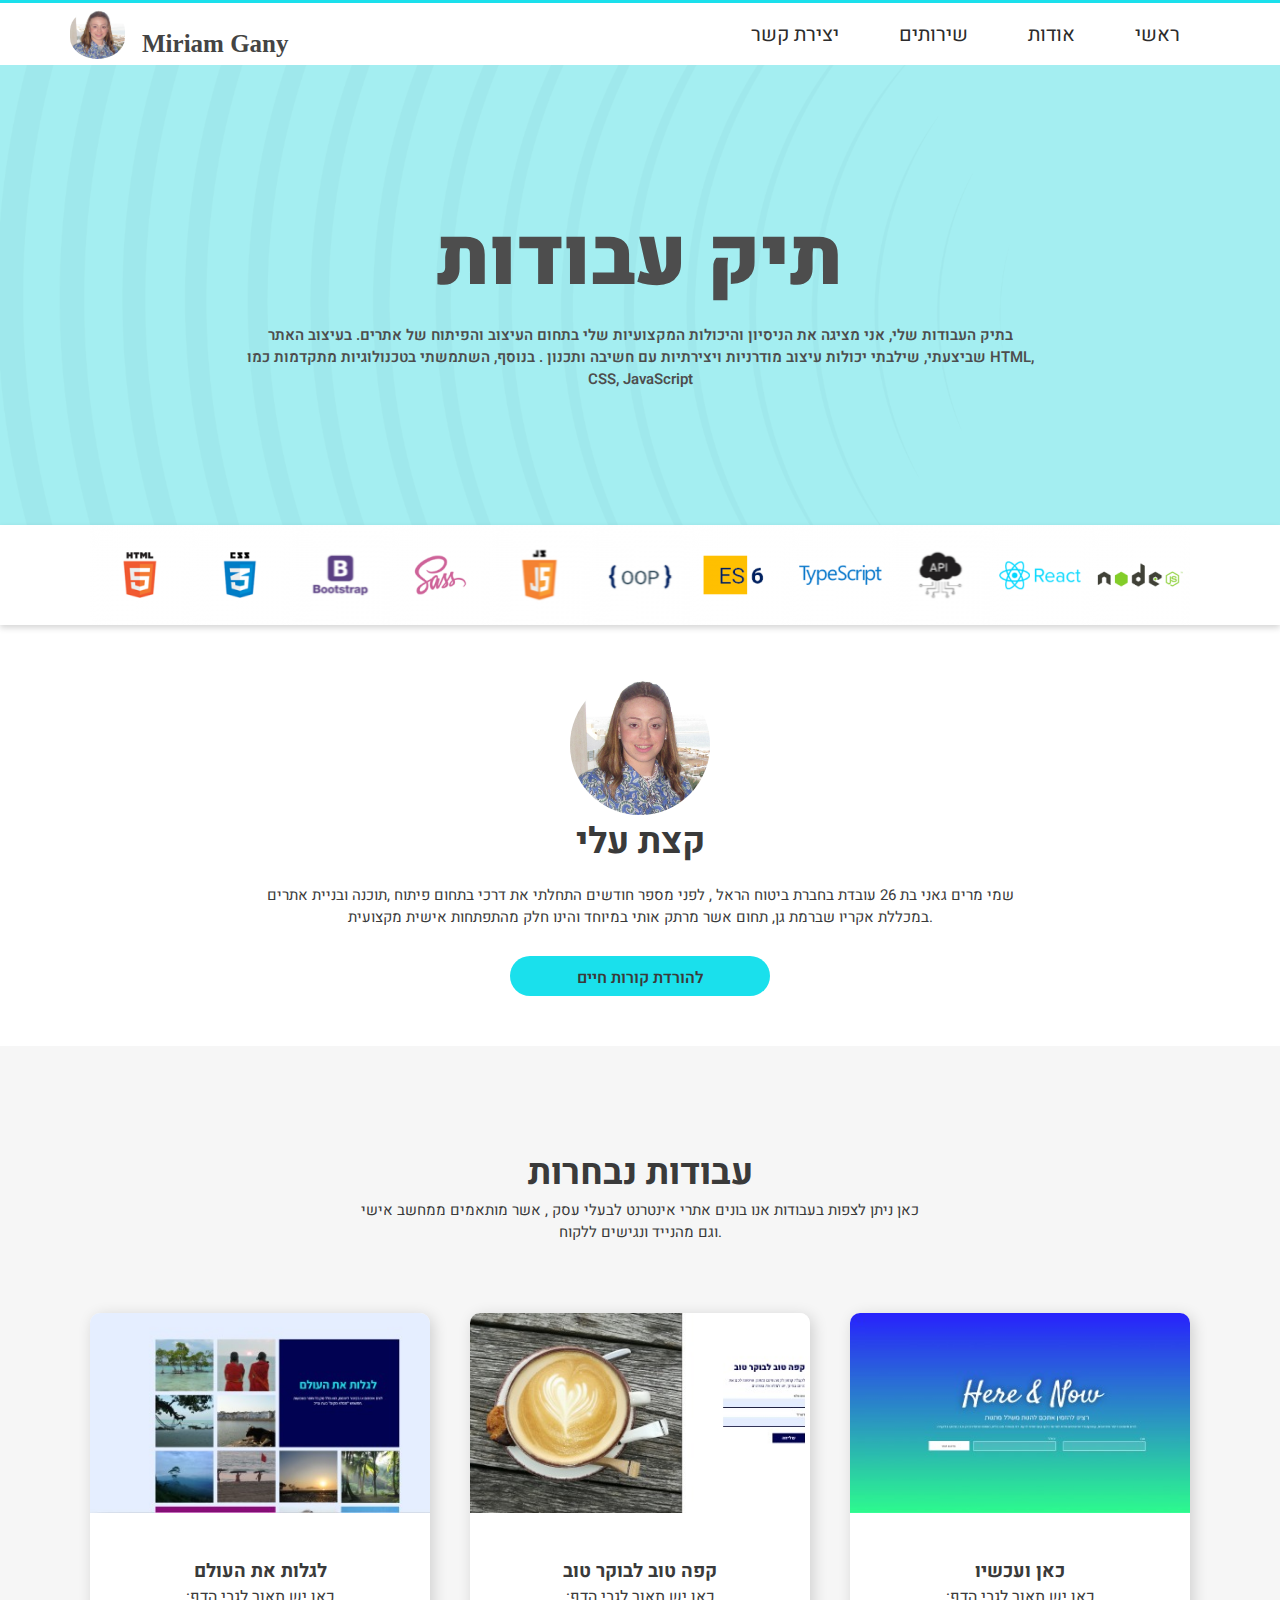
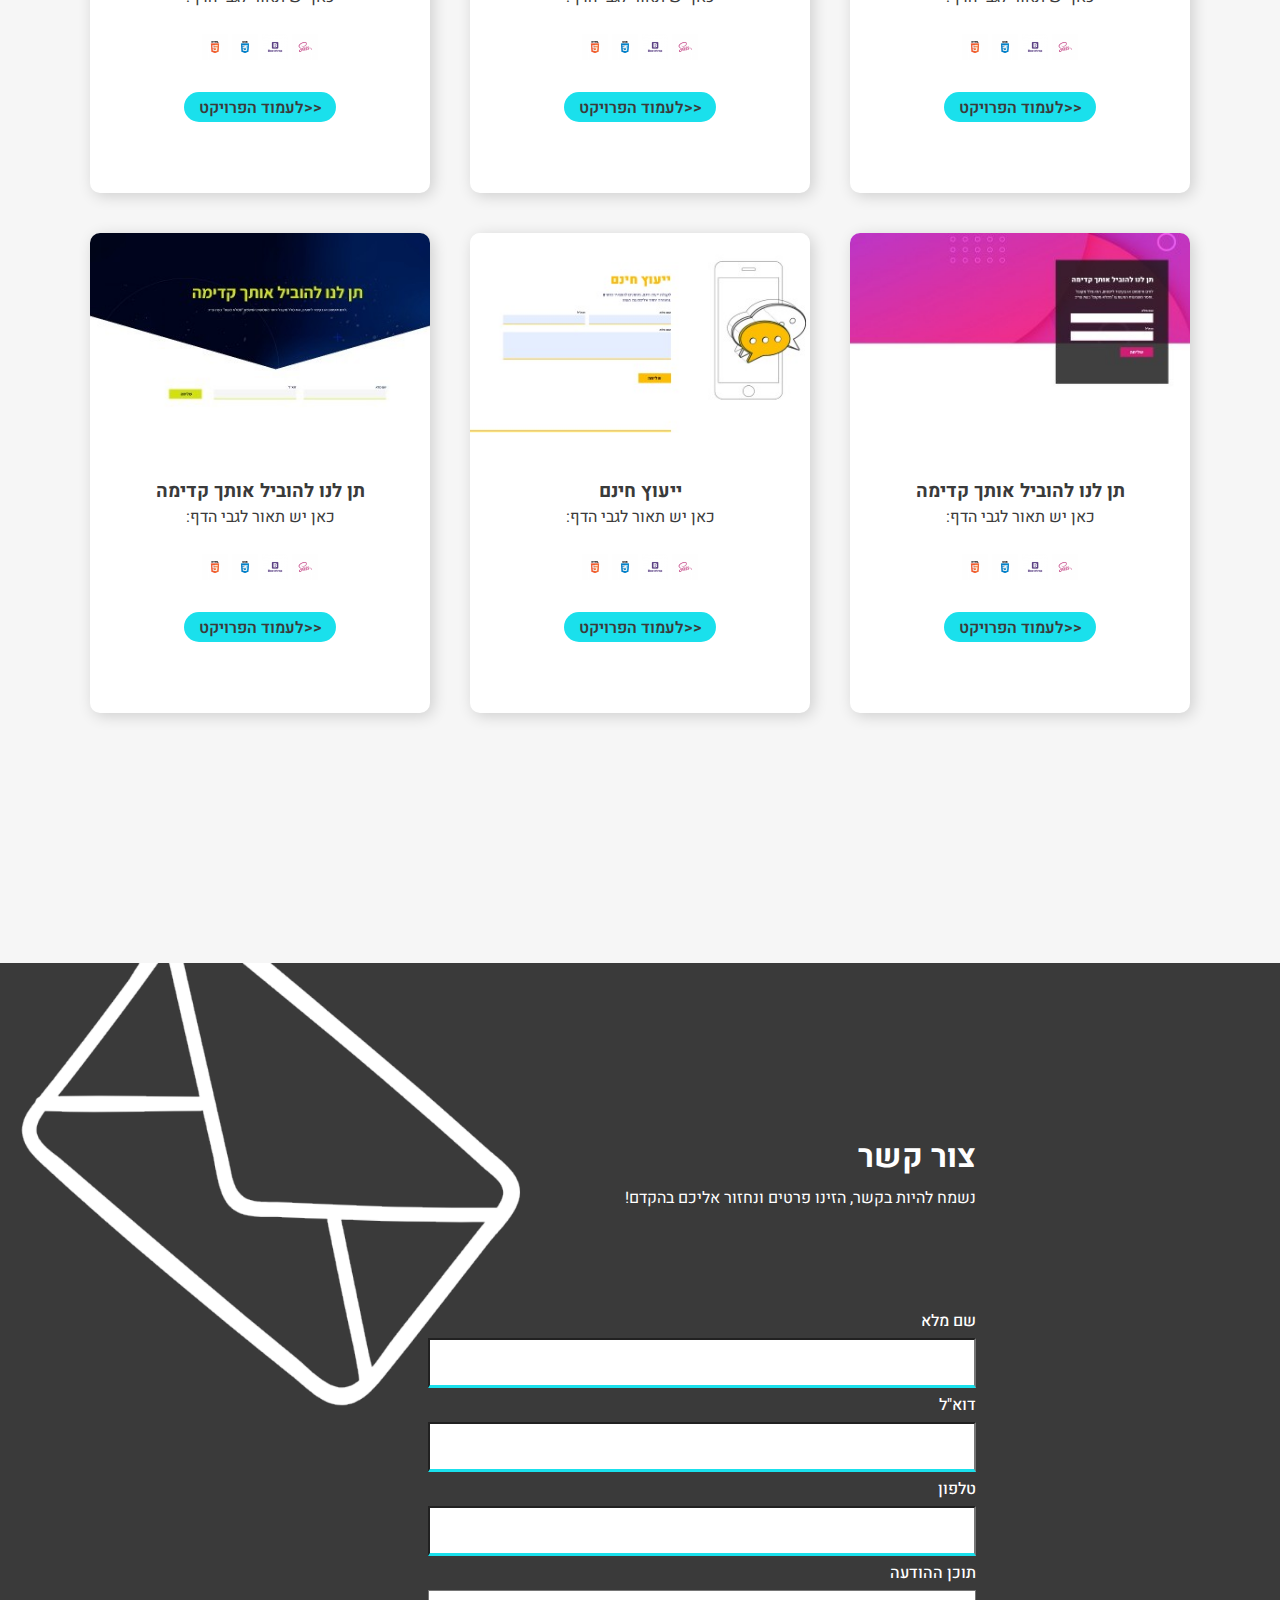
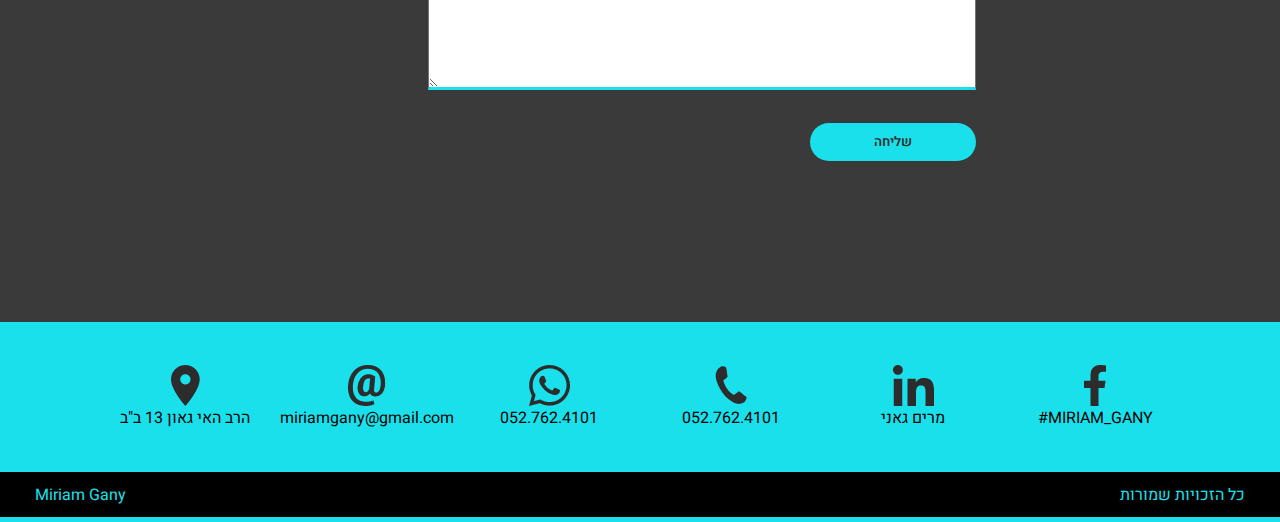
<file: index.html>
<!DOCTYPE html>
<html lang="en">

<head>
    <meta charset="UTF-8">
    <meta name="viewport" content="width=device-width, initial-scale=1.0">
    <title>miriam protfolio</title>
    <link rel="stylesheet" href="style/style.css">
    <link rel="preconnect" href="https://fonts.googleapis.com">
    <link rel="preconnect" href="https://fonts.gstatic.com" crossorigin>
    <link href="https://fonts.googleapis.com/css2?family=Satisfy&display=swap" rel="stylesheet">

</head>

<body>
    <nav class="navContainer">
        <div class="nav-image">
            <img class="nav-profile" src="images/profile.img.JPG" alt="profile-image">
            <h3 class="nav-title">Miriam Gany</h3>
        </div>
        <ul class="nav-lists">
            <li class="nav-list"><a href="#contact-area">יצירת קשר</a></li>
            <li class="nav-list"><a href="#section-projects">שירותים</a></li>
            <li class="nav-list"><a href="#section-aboutme">אודות</a></li>
            <li class="nav-list"><a href="#the-header-container">ראשי</a></li>
        </ul>
        <div class="nav-burger">
            <div class="line"></div>
            <div class="line"></div>
            <div class="line"></div>
        </div>
        <ul class="ul-burger">
            <li class="sidebar"><a href="#contact-area">יצירת קשר</a></li>
            <li class="sidebar"><a href="#section-projects">שירותים</a></li>
            <li class="sidebar"><a href="#section-aboutme">אודות</a></li>
            <li class="sidebar"><a href="#the-header-container">ראשי</a></li>
        </ul>
    </nav>
    <header id="the-header-container">
        <h1 class="header-title">תיק עבודות</h1>
        <p class="header-text">בתיק העבודות שלי, אני מציגה את הניסיון והיכולות המקצועיות שלי בתחום העיצוב והפיתוח של
            אתרים.
            בעיצוב האתר שביצעתי, שילבתי יכולות עיצוב מודרניות ויצירתיות עם חשיבה ותכנון . בנוסף, השתמשתי בטכנולוגיות
            מתקדמות כמו
            HTML, CSS, JavaScript
        </p>
    </header>
    <section id="section-icons">
        <img class="img-icon" src="images/img-HTML.png" alt="img-HTML">
        <img class="img-icon" src="images/img-CSS.png" alt="img-CSS">
        <img class="img-icon" src="images/img-Bootstrap.png" alt="img-Bootstrap">
        <img class="img-icon" src="images/img-SASS.png" alt="img-SASS">
        <img class="img-icon" src="images/img-JS.png" alt="img-JS">
        <img class="img-icon" src="images/img-OOP.png" alt="img-OOP">
        <img class="img-icon" src="images/img-ES6.png" alt="img-ES6">
        <img class="img-icon" src="images/img-TypeScript.png" alt="img-TypeScript">
        <img class="img-icon" src="images/img-API.png" alt="img-API">
        <img class="img-icon" src="images/img-React.png" alt="img-React">
        <img class="img-icon" src="images/img-NodeJS.png" alt="img-NodeJS">
    </section>
    <section id="section-aboutme">
        <img class="img-profile" src="images/profile.img.JPG" alt="profile-image">
        <h1 class="about-title">קצת עלי</h1>
        <p class="about-text">שמי מרים גאני בת 26 עובדת בחברת ביטוח הראל , לפני מספר חודשים התחלתי את דרכי בתחום פיתוח
            ,תוכנה ובניית אתרים במכללת אקריו
            שברמת גן, תחום אשר מרתק אותי במיוחד והינו חלק מהתפתחות אישית מקצועית.</p>
        <a class="about-btn" href="images/cv.pdf" download="images/cv.pdf">להורדת קורות חיים</a>
    </section>
    <section id="section-projects">
        <h1 class="project-title">עבודות נבחרות</h1>
        <p class="project-text">כאן ניתן לצפות בעבודות אנו בונים אתרי אינטרנט לבעלי עסק , אשר מותאמים ממחשב אישי וגם
            מהנייד ונגישים ללקוח.</p>
        <div class="cards-area">
            <div class="style-card">
                <div class="image-container">
                    <img class="img-card" src="images/img1.jpg" alt="img1">
                </div>
                <div class="btn-card">
                    <h3 class="card-title">לגלות את העולם</h3>
                    <p class="card-text">:כאן יש תאור לגבי הדף
                    </p>
                    <div class="btn-icons">
                        <img class="btn-icon" src="images/img-HTML.png" alt="img-HTML">
                        <img class="btn-icon" src="images/img-CSS.png" alt="img-CSS">
                        <img class="btn-icon" src="images/img-Bootstrap.png" alt="img-Bootstrap">
                        <img class="btn-icon" src="images/img-SASS.png" alt="img-SASS">
                    </div>
                    <a class="buttom-btn" href="projectName3/protfolio3.html">לעמוד הפרויקט>></a>
                </div>
            </div>
            <div class="style-card">
                <div class="image-container">
                    <img class="img-card" src="images/img3.jpg" alt="img3">
                </div>
                <div class="btn-card">
                    <h3 class="card-title">קפה טוב לבוקר טוב </h3>
                    <p class="card-text">:כאן יש תאור לגבי הדף
                    </p>
                    <div class="btn-icons">
                        <img class="btn-icon" src="images/img-HTML.png" alt="img-HTML">
                        <img class="btn-icon" src="images/img-CSS.png" alt="img-CSS">
                        <img class="btn-icon" src="images/img-Bootstrap.png" alt="img-Bootstrap">
                        <img class="btn-icon" src="images/img-SASS.png" alt="img-SASS">
                    </div>
                    <a class="buttom-btn" href="projectName2/protfolio2.html">לעמוד הפרויקט>></a>
                </div>
            </div>
            <div class="style-card">
                <div class="image-container">
                    <img class="img-card" src="images/img2.jpg" alt="img2">
                </div>
                <div class="btn-card">
                    <h3 class="card-title">כאן ועכשיו</h3>
                    <p class="card-text">:כאן יש תאור לגבי הדף
                    </p>
                    <div class="btn-icons">
                        <img class="btn-icon" src="images/img-HTML.png" alt="img-HTML">
                        <img class="btn-icon" src="images/img-CSS.png" alt="img-CSS">
                        <img class="btn-icon" src="images/img-Bootstrap.png" alt="img-Bootstrap">
                        <img class="btn-icon" src="images/img-SASS.png" alt="img-SASS">
                    </div>
                    <a class="buttom-btn" href="projectName1/protfolio1.html">לעמוד הפרויקט>></a>
                </div>
            </div>
            <div class="style-card">
                <div class="image-container">
                    <img class="img-card" src="images/img6.jpg" alt="img6">
                </div>
                <div class="btn-card">
                    <h3 class="card-title">תן לנו להוביל אותך קדימה</h3>
                    <p class="card-text">:כאן יש תאור לגבי הדף
                    </p>
                    <div class="btn-icons">
                        <img class="btn-icon" src="images/img-HTML.png" alt="img-HTML">
                        <img class="btn-icon" src="images/img-CSS.png" alt="img-CSS">
                        <img class="btn-icon" src="images/img-Bootstrap.png" alt="img-Bootstrap">
                        <img class="btn-icon" src="images/img-SASS.png" alt="img-SASS">
                    </div>
                    <a class="buttom-btn" href="projectName6/protfolio6.html">לעמוד הפרויקט>></a>
                </div>
            </div>
            <div class="style-card">
                <div class="image-container">
                    <img class="img-card" src="images/img5.jpg" alt="img5">
                </div>
                <div class="btn-card">
                    <h3 class="card-title">ייעוץ חינם</h3>
                    <p class="card-text">:כאן יש תאור לגבי הדף
                    </p>
                    <div class="btn-icons">
                        <img class="btn-icon" src="images/img-HTML.png" alt="img-HTML">
                        <img class="btn-icon" src="images/img-CSS.png" alt="img-CSS">
                        <img class="btn-icon" src="images/img-Bootstrap.png" alt="img-Bootstrap">
                        <img class="btn-icon" src="images/img-SASS.png" alt="img-SASS">
                    </div>
                    <a class="buttom-btn" href="projectName5/protfolio5.html">לעמוד הפרויקט>></a>
                </div>
            </div>
            <div class="style-card">
                <div class="image-container">
                    <img class="img-card" src="images/img4.jpg" alt="img4">
                </div>
                <div class="btn-card">
                    <h3 class="card-title">תן לנו להוביל אותך קדימה</h3>
                    <p class="card-text">:כאן יש תאור לגבי הדף
                    </p>
                    <div class="btn-icons">
                        <img class="btn-icon" src="images/img-HTML.png" alt="img-HTML">
                        <img class="btn-icon" src="images/img-CSS.png" alt="img-CSS">
                        <img class="btn-icon" src="images/img-Bootstrap.png" alt="img-Bootstrap">
                        <img class="btn-icon" src="images/img-SASS.png" alt="img-SASS">
                    </div>
                    <a class="buttom-btn" href="projectName4/protfolio4.html">לעמוד הפרויקט>></a>
                </div>
            </div>
    </section>
    <section id="contact-area">
        <div class="image1-container">
            <img class="image1-contact" src="images/envelope.png" alt="">
        </div>
        <div class="contact-container">
            <h1 class="contact-title">צור קשר</h1>
            <p class="contact-text">!נשמח להיות בקשר, הזינו פרטים ונחזור אליכם בהקדם
            </p>
            <form>
                <div class="contact-info-area">
                    <div class="contact-input-wrapper">
                        <label class="label-text">שם מלא</label>
                        <input dir="rtl" class="text-area" required>
                    </div>
                    <div class="contact-input-wrapper">
                        <label class="label-text">דוא"ל</label>
                        <input type="email" dir="rtl" class="text-area" required>
                    </div>
                    <div class="contact-input-wrapper">
                        <label class="label-text">טלפון</label>
                        <input type="number" dir="rtl" class="text-area" required>
                    </div>
                    <div class="contact-input-wrapper">
                        <label class="label-text">תוכן ההודעה</label>
                        <!-- <input class="text-message"> -->
                        <textarea dir="rtl" class="text-message" cols="30" rows="10" required></textarea>
                    </div>

                    <input type="submit" class="sending-btn" value="שליחה" />
                </div>
            </form>
        </div>
    </section>
    <section class="image-area">
        <div class="image-item">
            <img src="images/Icon material-location-on.png" alt="location-on">
            <p>הרב האי גאון 13 ב"ב</p>
        </div>
        <div class="image-item">
            <img src="images/Icon simple-email.png" alt="email">
            <p>miriamgany@gmail.com</p>
        </div>
        <div class="image-item">
            <img src="images/Icon whatsapp (2).png" alt="simple-whatsapp">
            <p>052.762.4101</p>
        </div>
        <div class="image-item">
            <img src="images/Icon simple-whatsapp.png" alt="whatsapp">
            <p>052.762.4101</p>
        </div>
        <div class="image-item">
            <img src="images/Icon awesome-linkedin-in.png" alt="linkedin-in">
            <p>מרים גאני</p>
        </div>
        <div class="image-item">
            <img src="images/Icon awesome-facebook-f.png" alt="facebook">
            <p>#MIRIAM_GANY</p>
        </div>
    </section>

    <section id="Copyright-area">
        <p class="left-copyright">Miriam Gany</p>
        <p class="right-copyright">כל הזכויות שמורות</p>

    </section>

    <script>
        const navBurger = document.querySelector(".nav-burger");
        const ulBurger = document.querySelector(".ul-burger");

        navBurger.addEventListener("click", function () {
            navBurger.classList.toggle("open");
            ulBurger.classList.toggle("open")
        })
    </script>

</body>

</html>
</file>
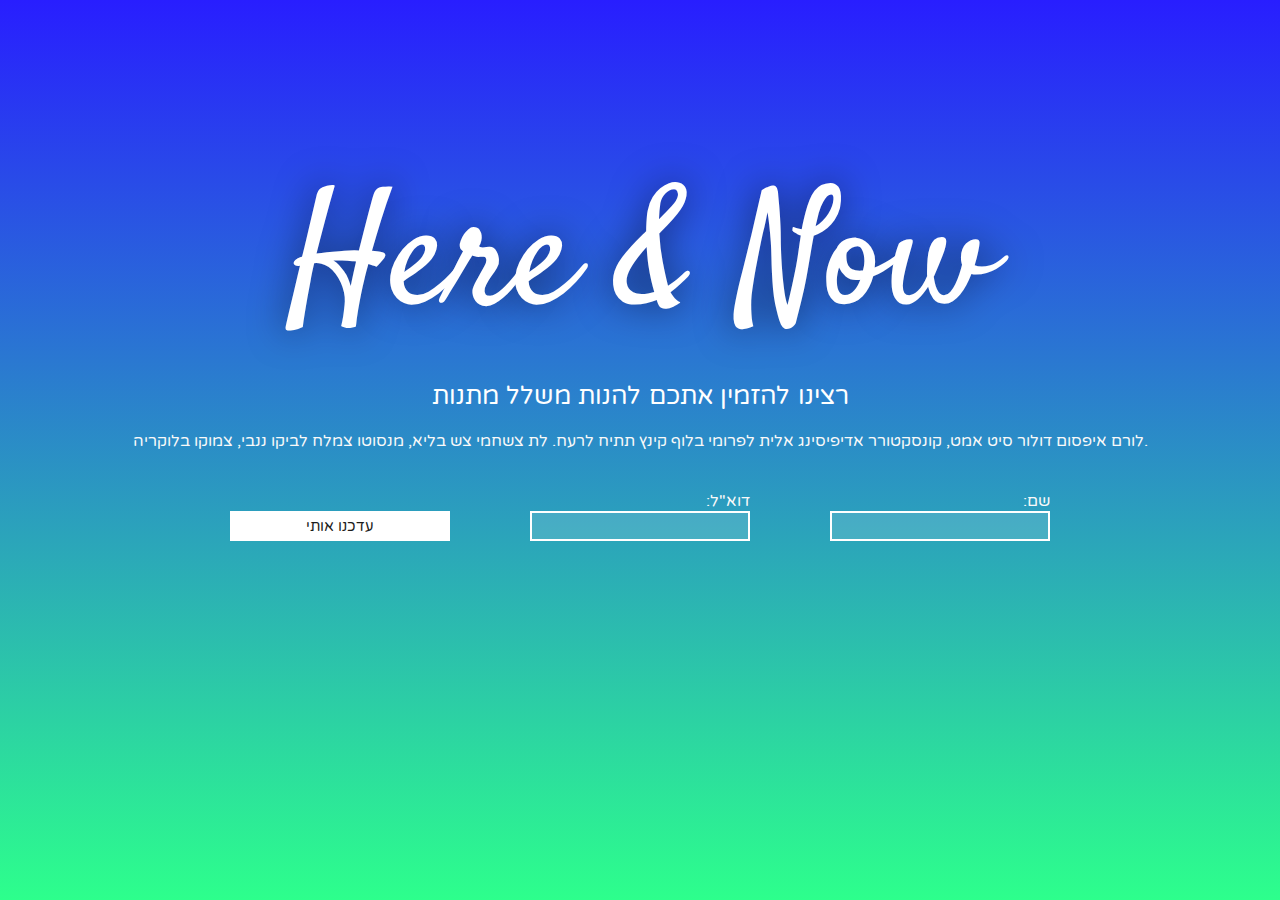
<file: projectName1/index.html>
<!DOCTYPE html>
<html lang="en">

<head>
    <meta charset="UTF-8">
    <meta name="viewport" content="width=device-width, initial-scale=1.0">
    <title>Here & Now</title>
    <link rel="stylesheet" href="style/style.css">
    <link rel="preconnect" href="https://fonts.googleapis.com">
    <link rel="preconnect" href="https://fonts.gstatic.com" crossorigin>
    <link href="https://fonts.googleapis.com/css2?family=Satisfy&family=Varela+Round&display=swap" rel="stylesheet">




</head>

<body>
    <div class="div-container">
        <h1 class="div-title">Here & Now</h1>
        <h6 class="div-title6">רצינו להזמין אתכם להנות משלל מתנות</h6>
        <p class="div-text">לורם איפסום דולור סיט אמט, קונסקטורר אדיפיסינג אלית לפרומי בלוף קינץ תתיח לרעח. לת צשחמי
            צש
            בליא, מנסוטו צמלח לביקו
            ננבי, צמוקו בלוקריה.</p>
        <div class="forme">
            <a class="btn-forme" href="">עדכנו אותי</a>
            <div class="form-container">
                <label for="email">דוא"ל:</label>
                <input type="email" id="email">
            </div>
            <div class="form-container">
                <label for="name">שם:</label>
                <input type="text" id="myName">
            </div>
        </div>
    </div>


</html>
</file>
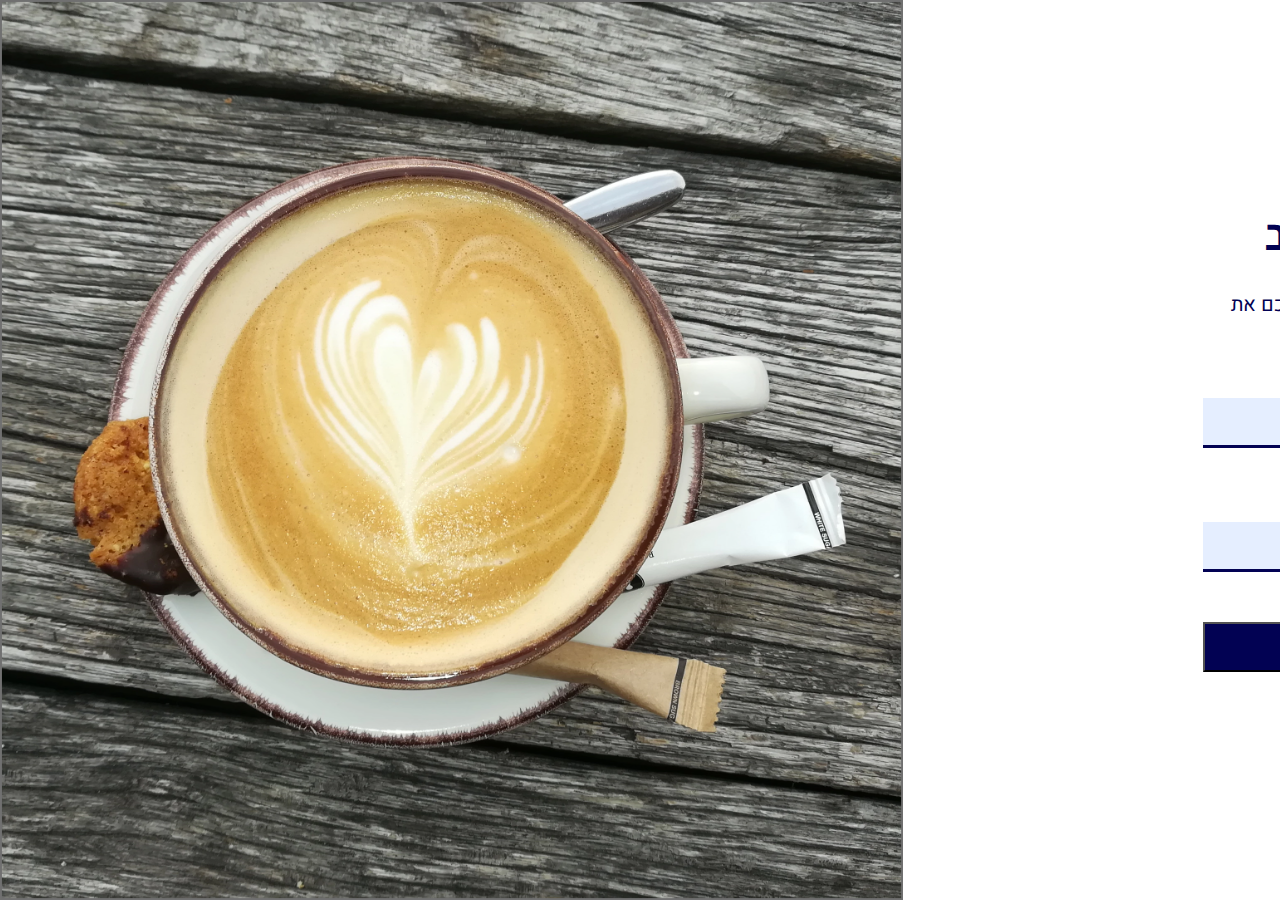
<file: projectName2/index.html>
<!DOCTYPE html>
<html lang="en">

<head>
    <meta charset="UTF-8">
    <meta name="viewport" content="width=device-width, initial-scale=1.0">
    <title>Coffee</title>
    <link rel="stylesheet" href="style/style.css">
    <link rel="preconnect" href="https://fonts.googleapis.com">
    <link rel="preconnect" href="https://fonts.gstatic.com" crossorigin>
    <link href="https://fonts.googleapis.com/css2?family=Satisfy&display=swap" rel="stylesheet">
</head>

<body>
    <div class="container-coffee">
        <img src="imgaes/Coffee.png" alt="coffe">
        <form class="container">
            <h1 class="coffee-titel">קפה טוב לבוקר טוב</h1>
            <p class="coffee-text">לקבלת קופון לקפה חינם ומפנק שיפתח לכם את היום בחיוך, יש למלא את הפרטים:</p>
            <div class="form-control">
                <label for="name">שם מלא</label>
                <input type="text" required>
            </div>
            <div class="form-control">
                <label for="email">דוא"ל</label>
                <input type="email" required>
            </div>
            <div class="form-control">
                <button class="btn-control"> שליחה</button>
            </div>
        </form>
    </div>
</body>

</html>
</file>
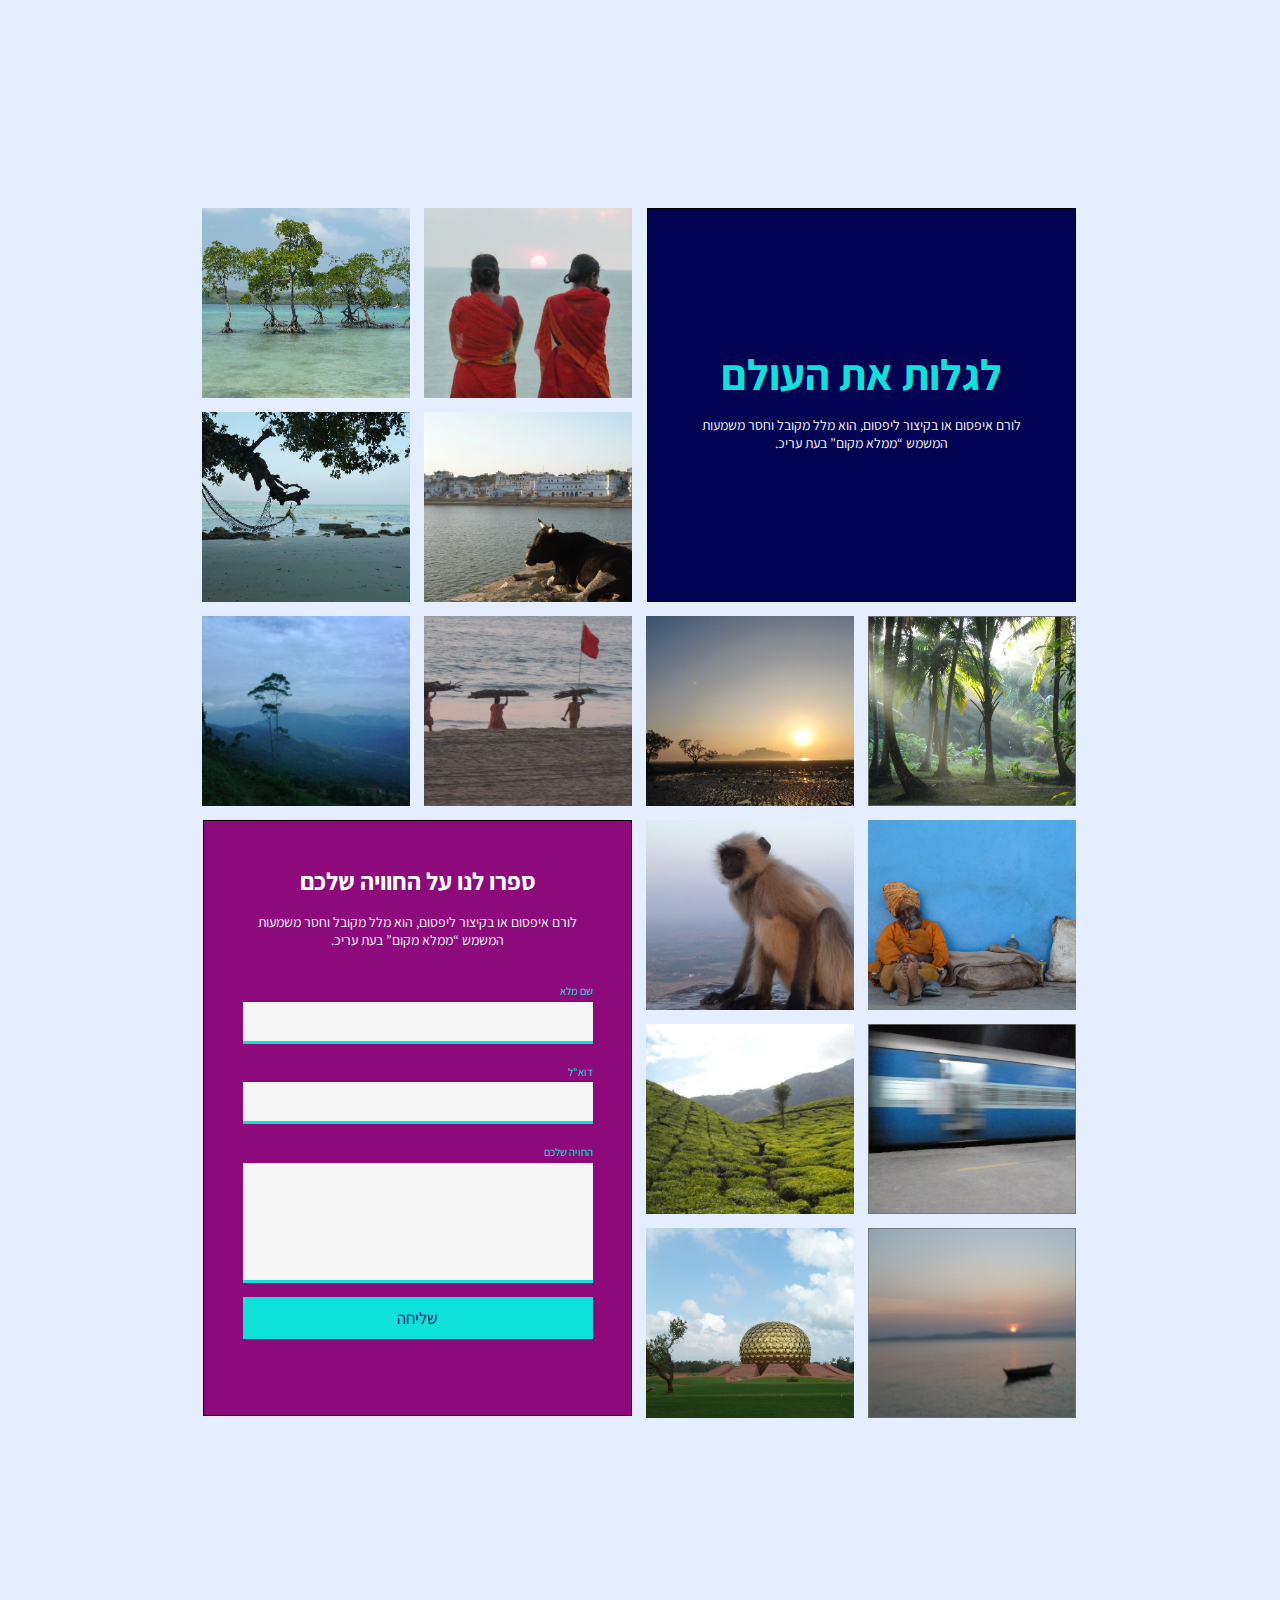
<file: projectName3/index.html>
<!DOCTYPE html>
<html lang="en">

<head>
    <meta charset="UTF-8">
    <meta name="viewport" content="width=device-width, initial-scale=1.0">
    <link rel="stylesheet" href="style/style.css">
    <link rel="preconnect" href="https://fonts.googleapis.com">
    <link rel="preconnect" href="https://fonts.gstatic.com" crossorigin>
    <link href="https://fonts.googleapis.com/css2?family=Assistant:wght@600&family=Varela&display=swap"
        rel="stylesheet">
    <title>לגלות את העולם</title>

</head>

<body>
    <div class="project-three-container">
        <div class="grid-container">
            <img class="img1" src="imgaes/img1.png" alt="">
            <img class="img2" src="imgaes/img2.png" alt="">
            <img class="img3" src="imgaes/img3.png" alt="">
            <img class="img4" src="imgaes/img4.png" alt="">
            <img class="img5" src="imgaes/img5.png" alt="">
            <img class="img6" src="imgaes/img6.png" alt="">
            <img class="img7" src="imgaes/img7.png" alt="">
            <img class="img8" src="imgaes/img8.png" alt="">
            <img class="img9" src="imgaes/img9.png" alt="">
            <img class="img10" src="imgaes/img10.png" alt="">
            <img class="img11" src="imgaes/img11.png" alt="">
            <img class="img12" src="imgaes/img12.png" alt="">
            <img class="img13" src="imgaes/img13.png" alt="">
            <img class="img14" src="imgaes/img14.png" alt="">
            <div class="blue-area">
                <h1>לגלות את העולם</h1>
                <p>לורם איפסום או בקיצור ליפסום, הוא מלל מקובל וחסר משמעות המשמש “ממלא מקום” בעת עריכ.</p>
            </div>
            <div class="purple-area">
                <h1>ספרו לנו על החוויה שלכם</h1>
                <p>לורם איפסום או בקיצור ליפסום, הוא מלל מקובל וחסר משמעות המשמש “ממלא מקום” בעת עריכ. </p>
                <form>
                    <div class="label-input">
                        <label>שם מלא</label>
                        <input type="text">
                    </div>
                    <div class="label-input">
                        <label>דוא"ל</label>
                        <input type="email">
                    </div>
                    <div class="label-input">
                        <label>החויה שלכם</label>
                        <input type="text" class="text-area">
                    </div>
                    <input type="submit" value="שליחה">
                </form>
            </div>
        </div>
    </div>
</body>

</html>
</file>
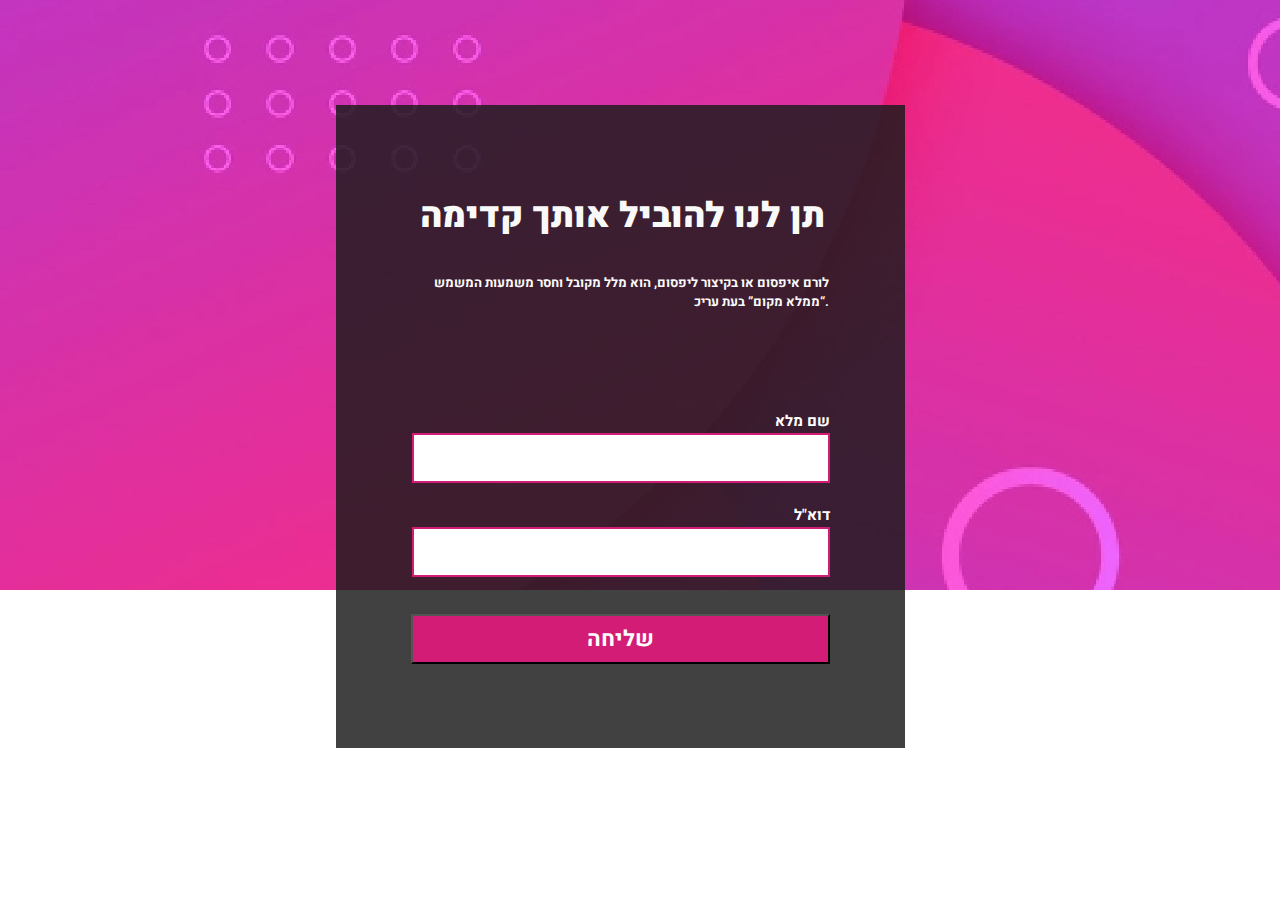
<file: projectName4/index.html>
<!DOCTYPE html>
<html lang="en">

<head>
    <meta charset="UTF-8">
    <meta name="viewport" content="width=device-width, initial-scale=1.0">
    <title>lead forward</title>
    <link href="https://cdn.jsdelivr.net/npm/bootstrap@5.3.0/dist/css/bootstrap.min.css" rel="stylesheet"
        integrity="sha384-Gn5384xqQ1aoWXA+058RXPxPg6fy4IWvTNh0E263XmFcJlSAwiGgFAW/dAiS6JXm" crossorigin="anonymous">
    <link rel="stylesheet" href="style/script.css">
</head>

<body>
    <section class="section_container">
        <img src="imgaes/Path 15.png" alt="תמונת רקע">
        <div class="container mt-5">
            <div class="card">
                <div class="card-body">
                    <div class="card-header">
                        <h5 class="card-title">תן לנו להוביל אותך קדימה</h5>
                        <h6 class="card-subtitle mb-2 text-muted">לורם איפסום או בקיצור ליפסום, הוא מלל מקובל וחסר
                            משמעות
                            המשמש “ממלא מקום” בעת עריכ.</h6>
                    </div>
                    <form>
                        <div class="mb-3">
                            <label for="input1" class="form-label">שם מלא </label>
                            <input type="text" class="form-control" id="input1" S>
                        </div>
                        <div class="mb-3">
                            <label for="input2" class="form-label">דוא"ל</label>
                            <input type="text" class="form-control" id="input2">
                        </div>
                        <button type="submit" class="btn btn-primary">שליחה</button>
                    </form>
                </div>
            </div>
        </div>
    </section>

    <!-- הוסף את קישור Bootstrap JS וPopper.js כאן -->
    <script src="https://cdn.jsdelivr.net/npm/bootstrap@5.3.0/dist/js/bootstrap.bundle.min.js"
        integrity="sha384-eUJdb6nW1h7Qxkgp7d7fGggeGJ5QOp6h6MJQ95ipL5VrUvjM8F04qb3tbBujfyZ"
        crossorigin="anonymous"></script>
</body>

</html>
</file>
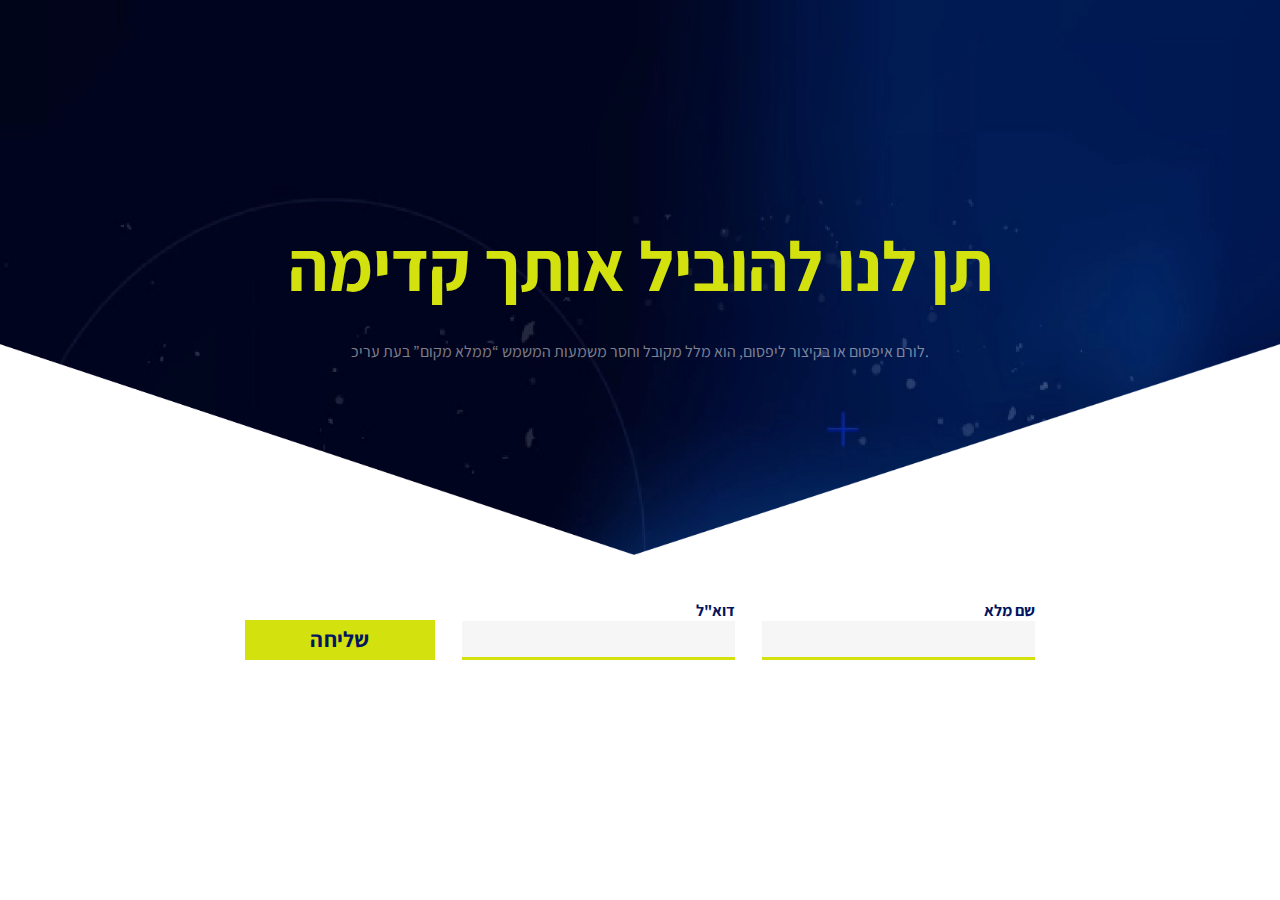
<file: projectName6/index.html>
<!DOCTYPE html>
<html lang="en">

<head>
    <meta charset="UTF-8">
    <meta name="viewport" content="width=device-width, initial-scale=1.0">
    <title>lead forward 1</title>
    <link rel="stylesheet" href="style/style.css">
    <link rel="preconnect" href="https://fonts.googleapis.com">
    <link rel="preconnect" href="https://fonts.gstatic.com" crossorigin>
    <link href="https://fonts.googleapis.com/css2?family=Satisfy&family=Varela+Round&display=swap" rel="stylesheet">
    <link rel="preconnect" href="https://fonts.googleapis.com">
    <link rel="preconnect" href="https://fonts.gstatic.com" crossorigin>
    <link href="https://fonts.googleapis.com/css2?family=Assistant:wght@600;700&family=Satisfy&display=swap"
        rel="stylesheet">
</head>

<body>
    <div class="project-six-container">
        <img src="style/Path 15.png" alt="">
        <div class="info-area">
            <h1 class="div-title">תן לנו להוביל אותך קדימה</h1>
            <p class="div-text">לורם איפסום או בקיצור ליפסום, הוא מלל מקובל וחסר משמעות המשמש “ממלא מקום” בעת עריכ.
            </p>
        </div>
        <div class="forme">
            <input type="submit" class="btn-forme" value="שליחה" />
            <div class="form-container">
                <label for="email">דוא"ל</label>
                <input type="email" id="email" required>
            </div>
            <div class="form-container">
                <label for="name">שם מלא</label>
                <input type="text" id="myName" required>
            </div>
        </div>
    </div>

</html>
</file>
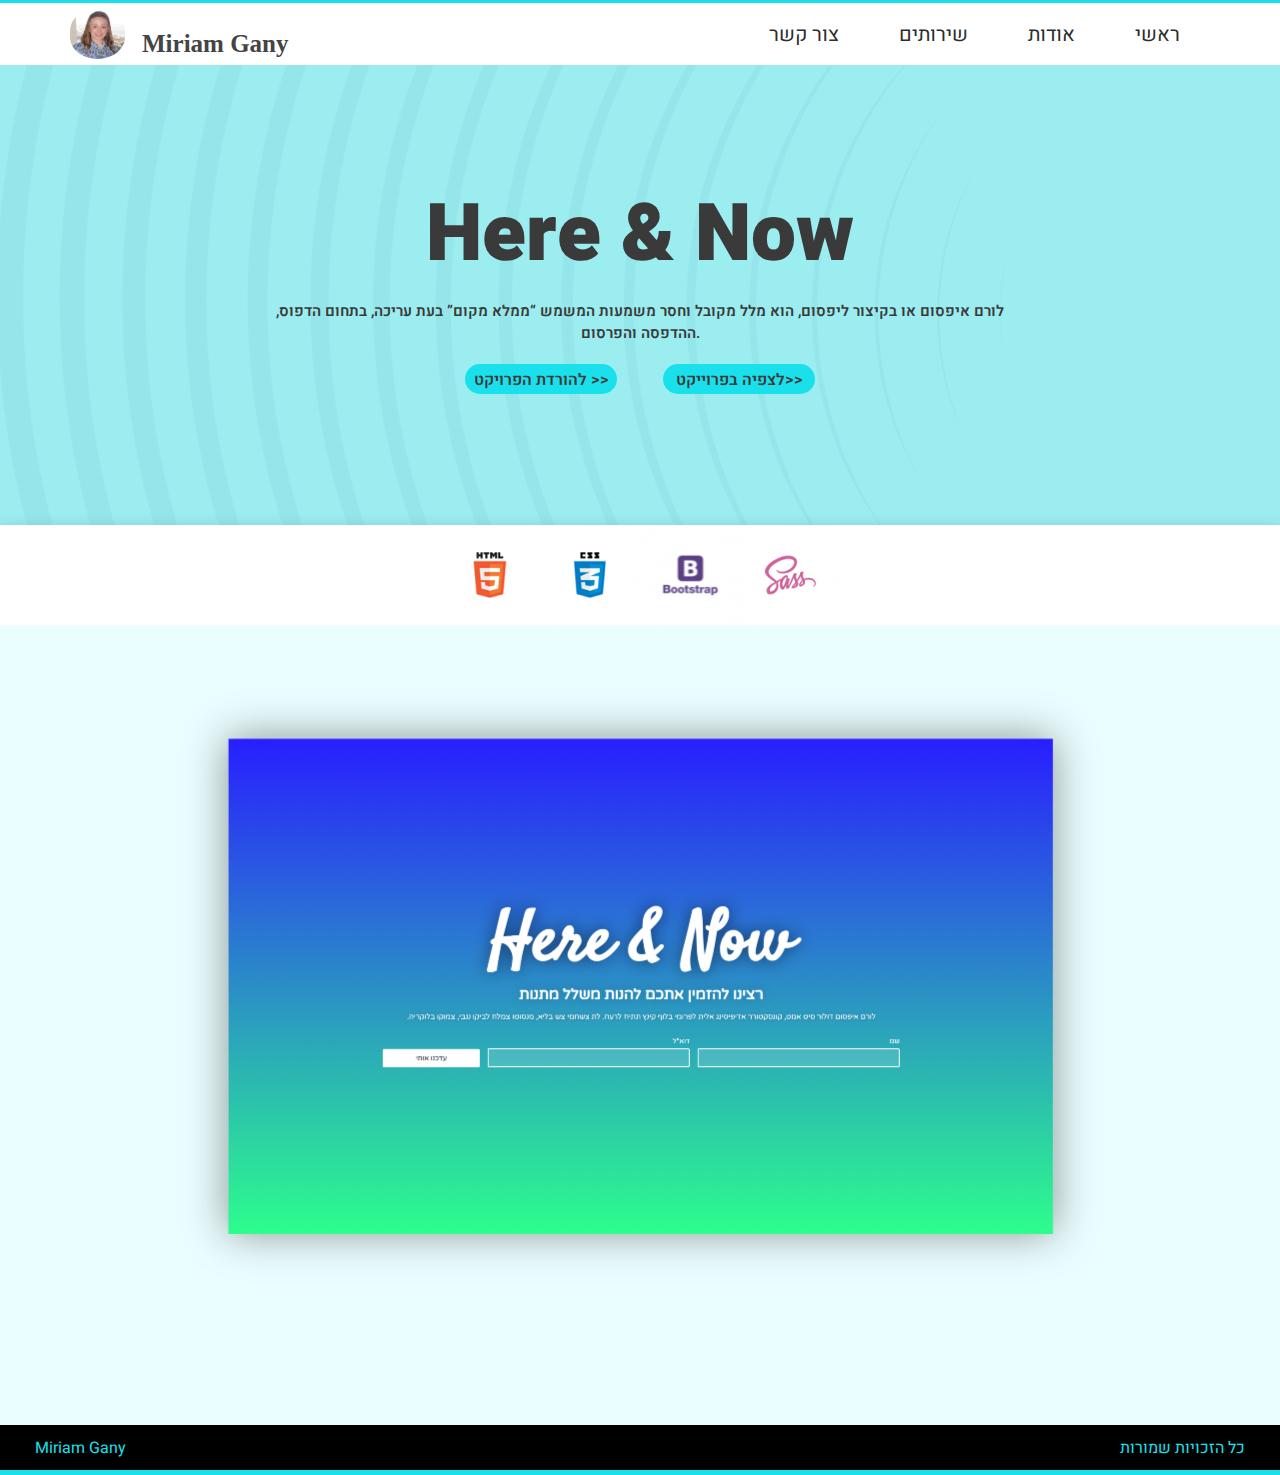
<file: projectName1/protfolio1.html>
<!DOCTYPE html>
<html lang="en">

<head>
    <meta charset="UTF-8">
    <meta name="viewport" content="width=device-width, initial-scale=1.0">
    <title>protfolio1</title>
    <link rel="stylesheet" href="style/protfolio1.css">
    <link rel="preconnect" href="https://fonts.googleapis.com">
    <link rel="preconnect" href="https://fonts.gstatic.com" crossorigin>
    <link href="https://fonts.googleapis.com/css2?family=Satisfy&display=swap" rel="stylesheet">
</head>

<body>
    <nav class="navContainer">
        <div class="nav-image">
            <img class="nav-profile" src="imgaes/profile.img.JPG" alt="profile-image">
            <h3 class="nav-title"><a href="../index.html"> Miriam Gany</a></h3>
        </div>
        <ul class="nav-lists">
            <li class="nav-list"><a href="../index.html#contact-area">צור קשר</a></li>
            <li class="nav-list"><a href="../index.html#section-projects">שירותים</a></li>
            <li class="nav-list"><a href="../index.html#section-aboutme">אודות</a></li>
            <li class="nav-list"><a href="../index.html#the-header-container">ראשי</a></li>
        </ul>
        <div class="nav-burger">
            <div class="line"></div>
            <div class="line"></div>
            <div class="line"></div>
        </div>
        <ul class="ul-burger">
            <li class="sidebar"><a href="../index.html#the-header-container">ראשי</a></li>
            <li class="sidebar"><a href="../index.html#section-aboutme">אודות</a></li>
            <li class="sidebar"><a href="../index.html#section-projects">שירותים</a></li>
            <li class="sidebar"><a href="../index.html#contact-area">צור קשר</a></li>
        </ul>
    </nav>
    <header id="the-header-container">
        <h1 class="header-title">Here & Now</h1>
        <p class="header-text">לורם איפסום או בקיצור ליפסום, הוא מלל מקובל וחסר משמעות המשמש “ממלא מקום” בעת עריכה,
            בתחום הדפוס, ההדפסה והפרסום.</p>
        </p>
        <div class="btn">
            <a class="buttom-btn" href="./project1.zip" download="./project1.zip">להורדת
                הפרויקט
                >></a>
            <a class="buttom-btn" href="index.html"> לצפיה בפרוייקט>></a>
        </div>
    </header>
    <section id="section-icons">
        <img class="img-icon" src="imgaes/img-HTML.png" alt="img-HTML">
        <img class="img-icon" src="imgaes/img-CSS.png" alt="img-CSS">
        <img class="img-icon" src="imgaes/img-Bootstrap.png" alt="img-Bootstrap">
        <img class="img-icon" src="imgaes/img-SASS.png" alt="img-SASS">
    </section>

    <div class="img-container">
        <img class="image" src="imgaes/here&now.png" alt="here&now">

    </div>
    <section id="Copyright-area">
        <p class="left-copyright">Miriam Gany</p>
        <p class="right-copyright">כל הזכויות שמורות</p>
    </section>

    <script>
        const navBurger = document.querySelector(".nav-burger");
        const ulBurger = document.querySelector(".ul-burger");

        navBurger.addEventListener("click", function () {
            navBurger.classList.toggle("open");
            ulBurger.classList.toggle("open")
        })
    </script>
</body>

</html>
</file>
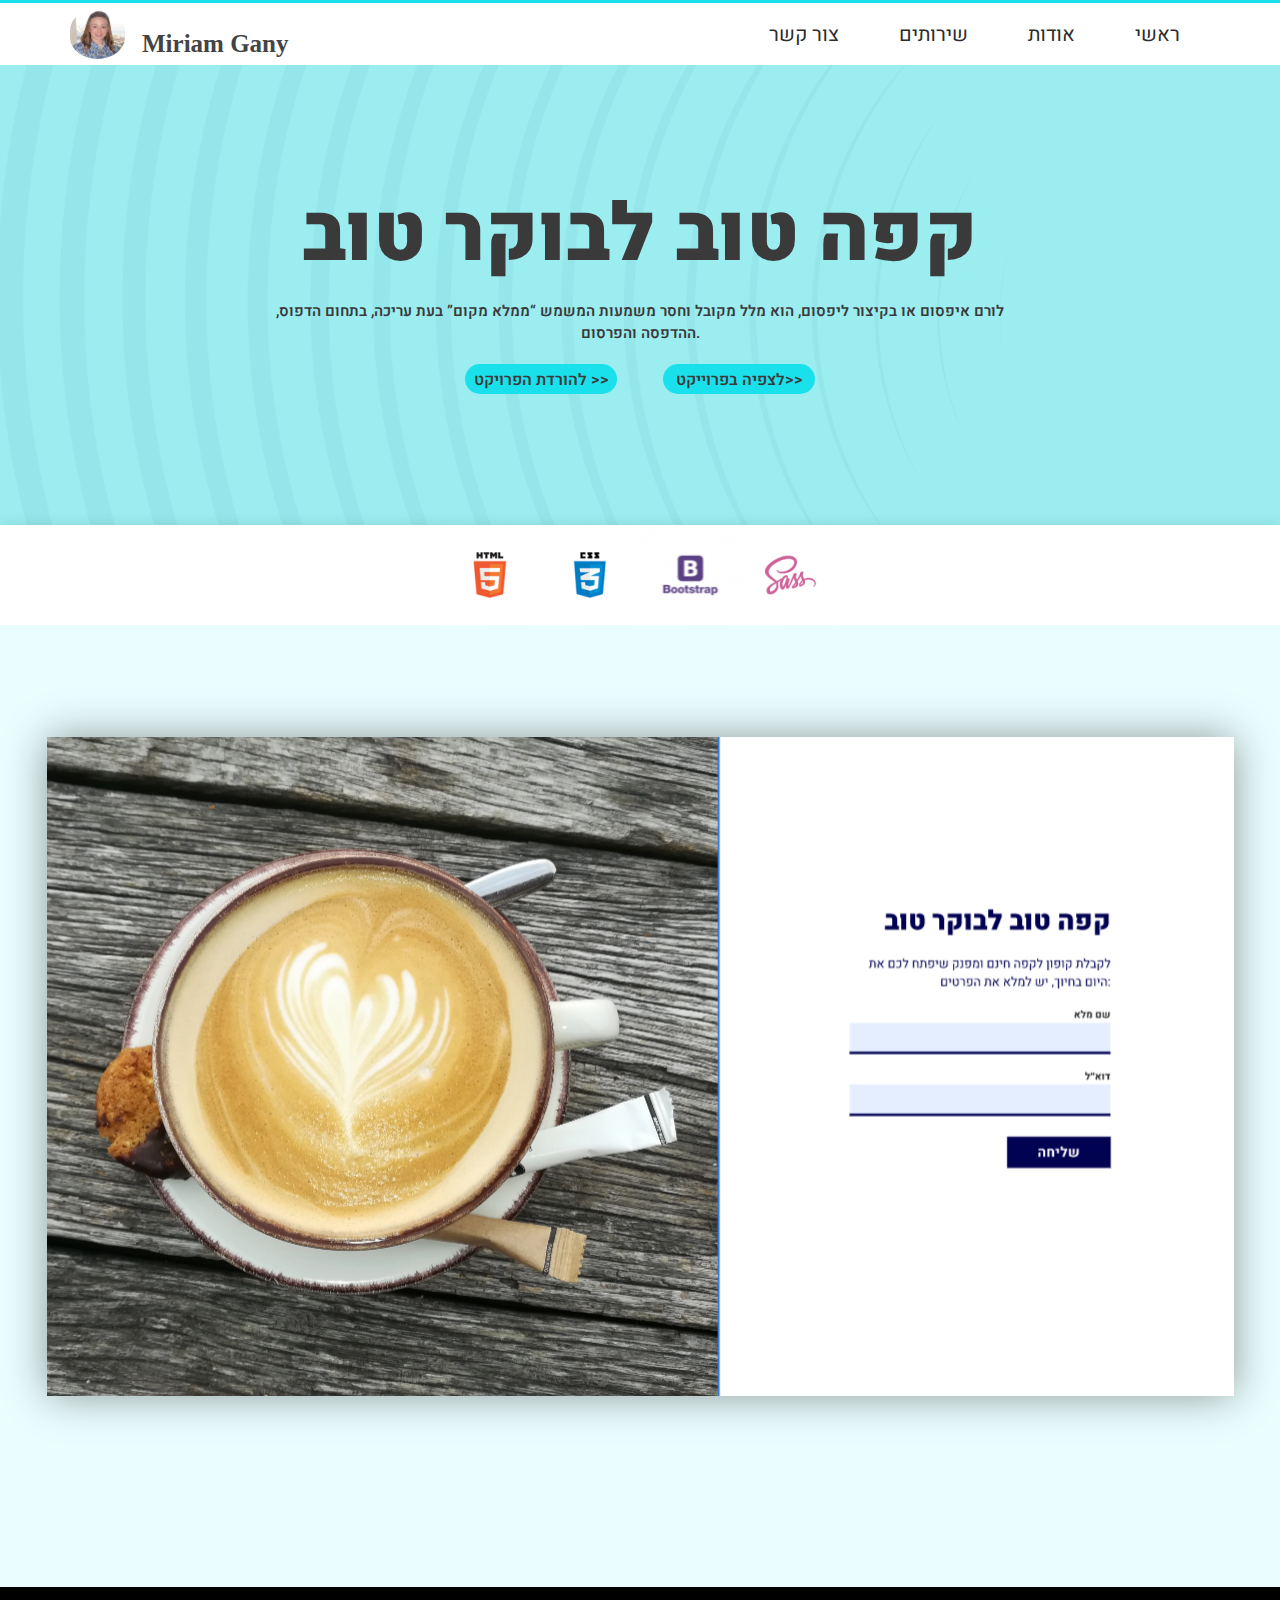
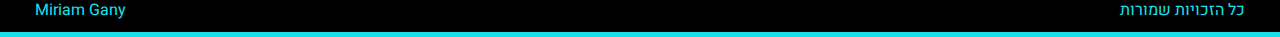
<file: projectName2/protfolio2.html>
<!DOCTYPE html>
<html lang="en">

<head>
    <meta charset="UTF-8">
    <meta name="viewport" content="width=device-width, initial-scale=1.0">
    <title>protfolio2</title>
    <link rel="stylesheet" href="style/protfolio2.css">
    <link rel="preconnect" href="https://fonts.googleapis.com">
    <link rel="preconnect" href="https://fonts.gstatic.com" crossorigin>
    <link href="https://fonts.googleapis.com/css2?family=Satisfy&display=swap" rel="stylesheet">
</head>

<body>
    <nav class="navContainer">
        <div class="nav-image">
            <img class="nav-profile" src="imgaes/profile.img.JPG" alt="profile-image">
            <h3 class="nav-title"><a href="../index.html"> Miriam Gany</a></h3>
        </div>
        <ul class="nav-lists">
            <li class="nav-list"><a href="../index.html#contact-area">צור קשר</a></li>
            <li class="nav-list"><a href="../index.html#section-projects">שירותים</a></li>
            <li class="nav-list"><a href="../index.html#section-aboutme">אודות</a></li>
            <li class="nav-list"><a href="../index.html#the-header-container">ראשי</a></li>
        </ul>
        <div class="nav-burger">
            <div class="line"></div>
            <div class="line"></div>
            <div class="line"></div>
        </div>
        <ul class="ul-burger">
            <li class="sidebar"><a href="../index.html#the-header-container">ראשי</a></li>
            <li class="sidebar"><a href="../index.html#section-aboutme">אודות</a></li>
            <li class="sidebar"><a href="../index.html#section-projects">שירותים</a></li>
            <li class="sidebar"><a href="../index.html#contact-area">צור קשר</a></li>
        </ul>
    </nav>
    <header id="the-header-container">
        <h1 class="header-title">קפה טוב לבוקר טוב </h1>
        <p class="header-text">לורם איפסום או בקיצור ליפסום, הוא מלל מקובל וחסר משמעות המשמש “ממלא מקום” בעת עריכה,
            בתחום הדפוס, ההדפסה והפרסום.</p>
        </p>
        <div class="btn">
            <a class="buttom-btn" href="./project2.zip" download="./project2.zip">להורדת הפרויקט >></a>
            <a class="buttom-btn" href="index.html"> לצפיה בפרוייקט>></a>
        </div>
    </header>
    <section id="section-icons">
        <img class="img-icon" src="imgaes/img-HTML.png" alt="img-HTML">
        <img class="img-icon" src="imgaes/img-CSS.png" alt="img-CSS">
        <img class="img-icon" src="imgaes/img-Bootstrap.png" alt="img-Bootstrap">
        <img class="img-icon" src="imgaes/img-SASS.png" alt="img-SASS">
    </section>

    <div class="img-container">
        <img class="image" src="imgaes/coffeimg.png" alt="קפה טוב לבוקר טוב">

    </div>
    <section id="Copyright-area">
        <p class="left-copyright">Miriam Gany</p>
        <p class="right-copyright">כל הזכויות שמורות</p>
    </section>

    <script>
        const navBurger = document.querySelector(".nav-burger");
        const ulBurger = document.querySelector(".ul-burger");

        navBurger.addEventListener("click", function () {
            navBurger.classList.toggle("open");
            ulBurger.classList.toggle("open")
        })
    </script>
</body>

</html>
</file>
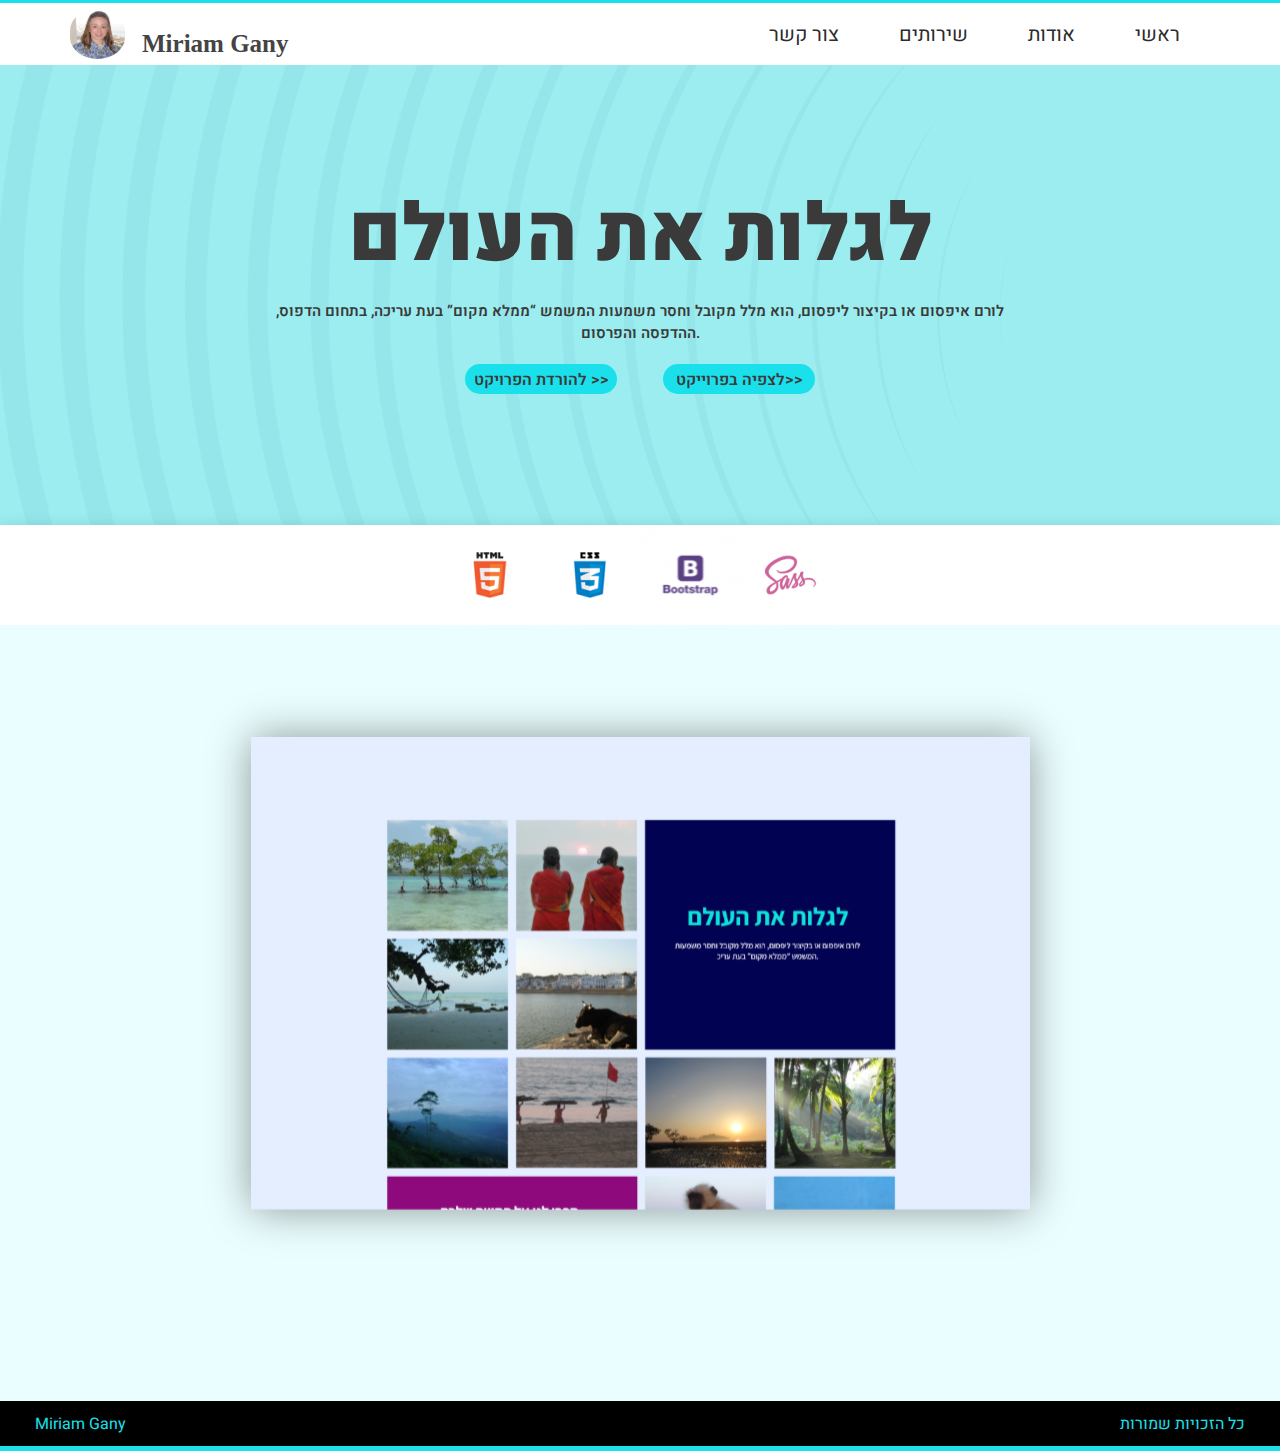
<file: projectName3/protfolio3.html>
<!DOCTYPE html>
<html lang="en">

<head>
    <meta charset="UTF-8">
    <meta name="viewport" content="width=device-width, initial-scale=1.0">
    <title>protfolio3</title>
    <link rel="stylesheet" href="style/protfolio3.css">
    <link rel="preconnect" href="https://fonts.googleapis.com">
    <link rel="preconnect" href="https://fonts.gstatic.com" crossorigin>
    <link href="https://fonts.googleapis.com/css2?family=Satisfy&display=swap" rel="stylesheet">
</head>

<body>
    <nav class="navContainer">
        <div class="nav-image">
            <img class="nav-profile" src="imgaes/profile.img.JPG" alt="profile-image">
            <h3 class="nav-title"><a href="../index.html"> Miriam Gany</a></h3>
        </div>
        <ul class="nav-lists">
            <li class="nav-list"><a href="../index.html#contact-area">צור קשר</a></li>
            <li class="nav-list"><a href="../index.html#section-projects">שירותים</a></li>
            <li class="nav-list"><a href="../index.html#section-aboutme">אודות</a></li>
            <li class="nav-list"><a href="../index.html#the-header-container">ראשי</a></li>
        </ul>
        <div class="nav-burger">
            <div class="line"></div>
            <div class="line"></div>
            <div class="line"></div>
        </div>
        <ul class="ul-burger">
            <li class="sidebar"><a href="../index.html#the-header-container">ראשי</a></li>
            <li class="sidebar"><a href="../index.html#section-aboutme">אודות</a></li>
            <li class="sidebar"><a href="../index.html#section-projects">שירותים</a></li>
            <li class="sidebar"><a href="../index.html#contact-area">צור קשר</a></li>
        </ul>
    </nav>
    <header id="the-header-container">
        <h1 class="header-title">לגלות את העולם</h1>
        <p class="header-text">לורם איפסום או בקיצור ליפסום, הוא מלל מקובל וחסר משמעות המשמש “ממלא מקום” בעת עריכה,
            בתחום הדפוס, ההדפסה והפרסום.</p>
        </p>
        <div class="btn">
            <a class="buttom-btn" href="./project3.zip" download="./project3.zip">להורדת הפרויקט >></a>
            <a class="buttom-btn" href="index.html"> לצפיה בפרוייקט>></a>
        </div>
    </header>
    <section id="section-icons">
        <img class="img-icon" src="imgaes/img-HTML.png" alt="img-HTML">
        <img class="img-icon" src="imgaes/img-CSS.png" alt="img-CSS">
        <img class="img-icon" src="imgaes/img-Bootstrap.png" alt="img-Bootstrap">
        <img class="img-icon" src="imgaes/img-SASS.png" alt="img-SASS">
    </section>

    <div class="img-container">
        <img class="image" src="imgaes/world1.png" alt="לגלות את העולם">

    </div>
    <section id="Copyright-area">
        <p class="left-copyright">Miriam Gany</p>
        <p class="right-copyright">כל הזכויות שמורות</p>
    </section>

    <script>
        const navBurger = document.querySelector(".nav-burger");
        const ulBurger = document.querySelector(".ul-burger");

        navBurger.addEventListener("click", function () {
            navBurger.classList.toggle("open");
            ulBurger.classList.toggle("open")
        })
    </script>
</body>

</html>
</file>
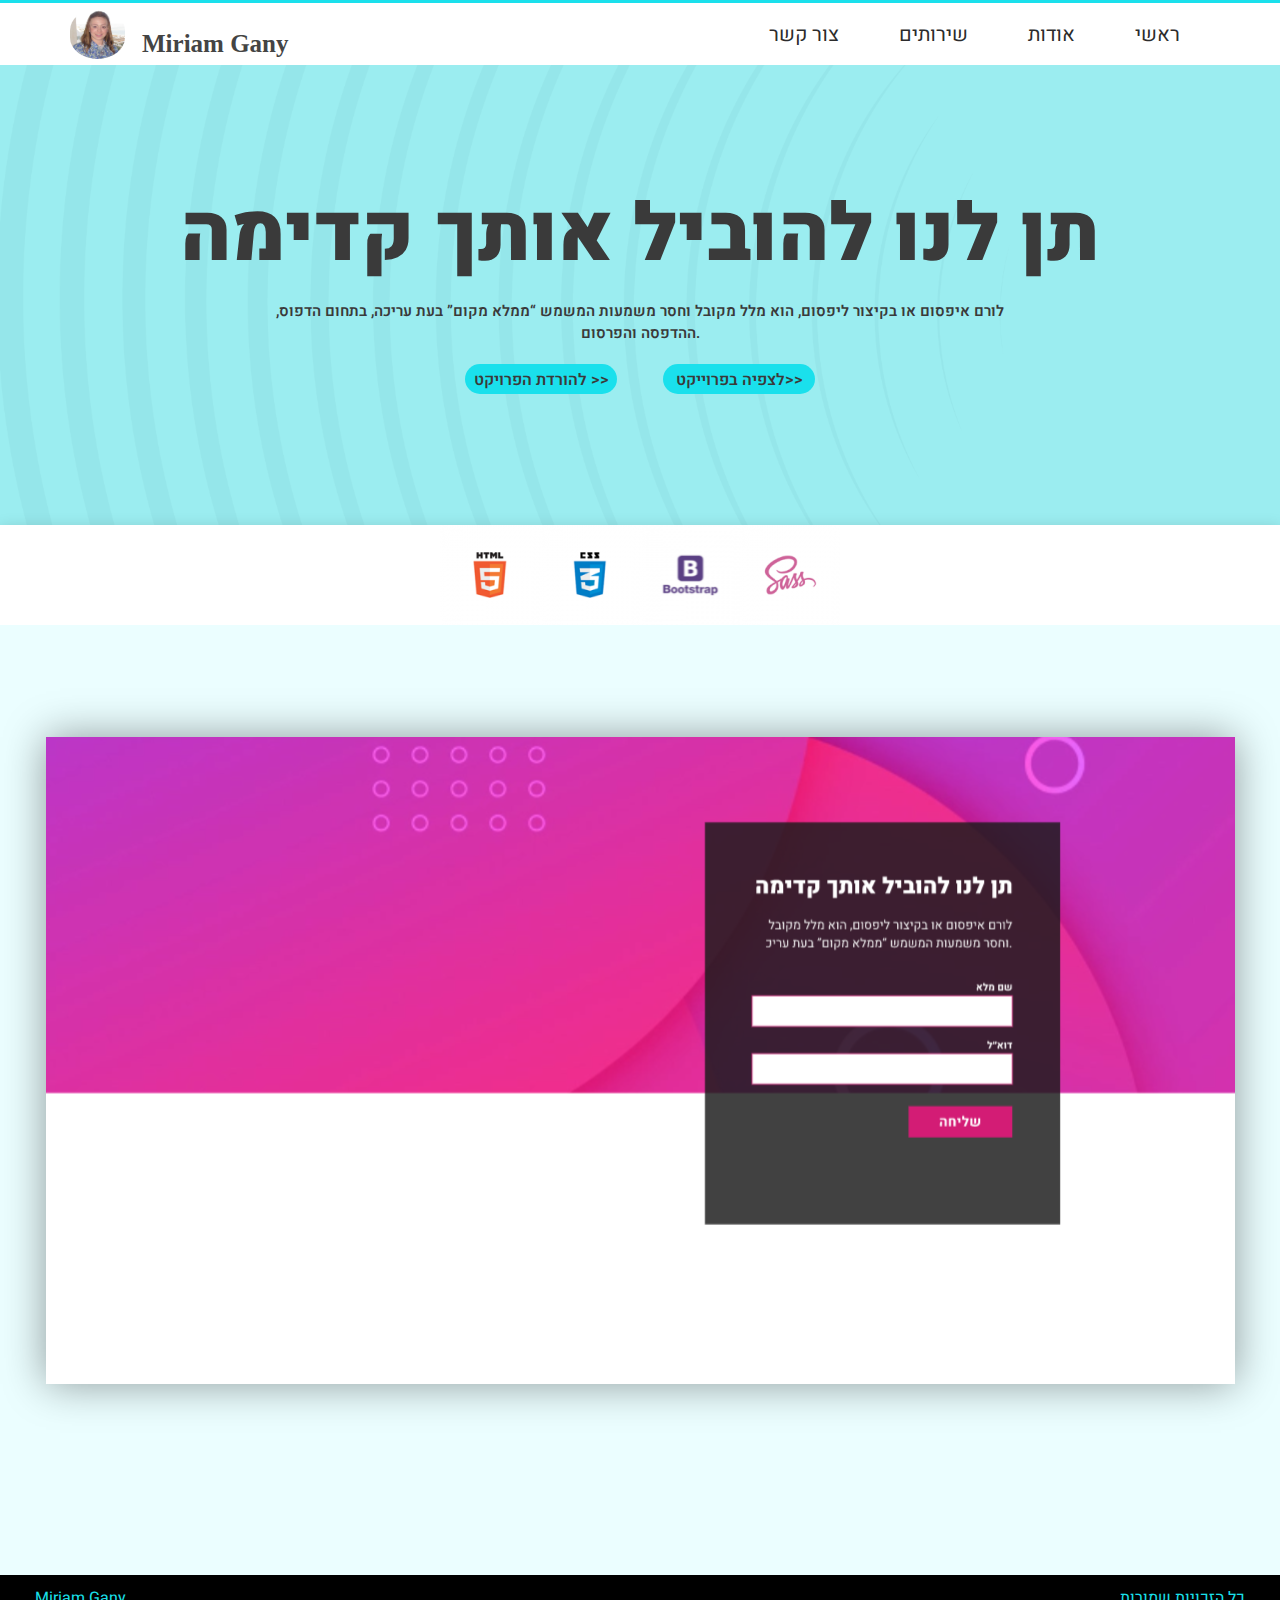
<file: projectName4/protfolio4.html>
<!DOCTYPE html>
<html lang="en">

<head>
    <meta charset="UTF-8">
    <meta name="viewport" content="width=device-width, initial-scale=1.0">
    <title>protfolio4</title>
    <link rel="stylesheet" href="style/protfolio4.css">
    <link rel="preconnect" href="https://fonts.googleapis.com">
    <link rel="preconnect" href="https://fonts.gstatic.com" crossorigin>
    <link href="https://fonts.googleapis.com/css2?family=Satisfy&display=swap" rel="stylesheet">
</head>

<body>
    <nav class="navContainer">
        <div class="nav-image">
            <img class="nav-profile" src="imgaes/profile.img.JPG" alt="profile-image">
            <h3 class="nav-title"><a href="../index.html"> Miriam Gany</a></h3>
        </div>
        <ul class="nav-lists">
            <li class="nav-list"><a href="../index.html#contact-area">צור קשר</a></li>
            <li class="nav-list"><a href="../index.html#section-projects">שירותים</a></li>
            <li class="nav-list"><a href="../index.html#section-aboutme">אודות</a></li>
            <li class="nav-list"><a href="../index.html#the-header-container">ראשי</a></li>
        </ul>
        <div class="nav-burger">
            <div class="line"></div>
            <div class="line"></div>
            <div class="line"></div>
        </div>
        <ul class="ul-burger">
            <li class="sidebar"><a href="../index.html#the-header-container">ראשי</a></li>
            <li class="sidebar"><a href="../index.html#section-aboutme">אודות</a></li>
            <li class="sidebar"><a href="../index.html#section-projects">שירותים</a></li>
            <li class="sidebar"><a href="../index.html#contact-area">צור קשר</a></li>
        </ul>
    </nav>
    <header id="the-header-container">
        <h1 class="header-title">תן לנו להוביל אותך קדימה</h1>
        <p class="header-text">לורם איפסום או בקיצור ליפסום, הוא מלל מקובל וחסר משמעות המשמש “ממלא מקום” בעת עריכה,
            בתחום הדפוס, ההדפסה והפרסום.</p>
        </p>
        <div class="btn">
            <a class="buttom-btn" href="./project4.zip" download="./project4.zip">להורדת הפרויקט >></a>
            <a class="buttom-btn" href="index.html"> לצפיה בפרוייקט>></a>
        </div>
    </header>
    <section id="section-icons">
        <img class="img-icon" src="imgaes/img-HTML.png" alt="img-HTML">
        <img class="img-icon" src="imgaes/img-CSS.png" alt="img-CSS">
        <img class="img-icon" src="imgaes/img-Bootstrap.png" alt="img-Bootstrap">
        <img class="img-icon" src="imgaes/img-SASS.png" alt="img-SASS">
    </section>

    <div class="img-container">
        <img class="image" src="imgaes/lead forward.png" alt="תן לנו להוביל אותך קדימה">

    </div>
    <section id="Copyright-area">
        <p class="left-copyright">Miriam Gany</p>
        <p class="right-copyright">כל הזכויות שמורות</p>
    </section>

    <script>
        const navBurger = document.querySelector(".nav-burger");
        const ulBurger = document.querySelector(".ul-burger");

        navBurger.addEventListener("click", function () {
            navBurger.classList.toggle("open");
            ulBurger.classList.toggle("open")
        })
    </script>
</body>

</html>
</file>
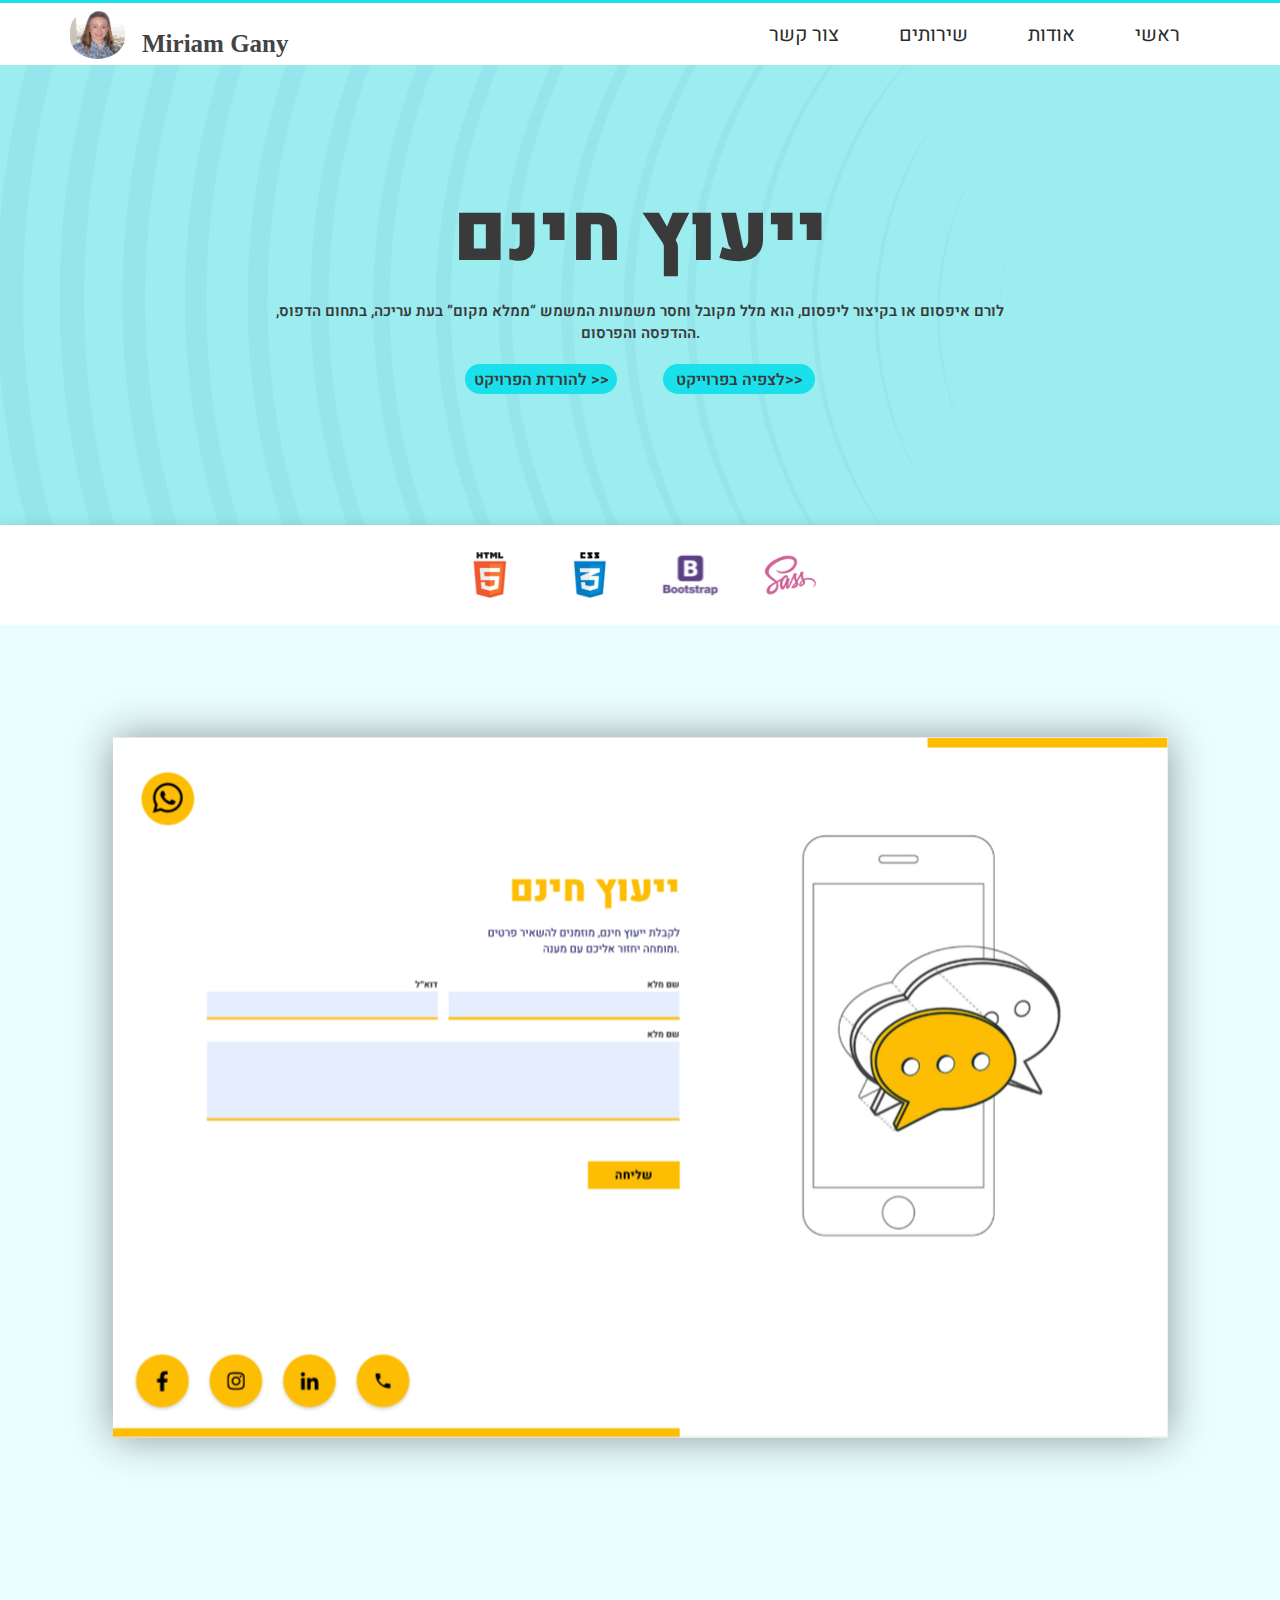
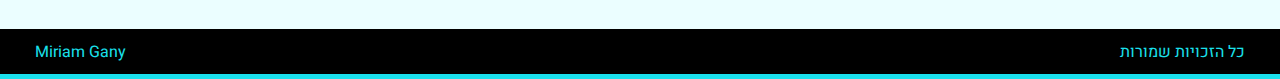
<file: projectName5/protfolio5.html>
<!DOCTYPE html>
<html lang="en">

<head>
    <meta charset="UTF-8">
    <meta name="viewport" content="width=device-width, initial-scale=1.0">
    <title> protfolio 5</title>
    <link rel="stylesheet" href="style/protfolio5.css">
    <link rel="preconnect" href="https://fonts.googleapis.com">
    <link rel="preconnect" href="https://fonts.gstatic.com" crossorigin>
    <link href="https://fonts.googleapis.com/css2?family=Satisfy&display=swap" rel="stylesheet">
</head>

<body>
    <nav class="navContainer">
        <div class="nav-image">
            <img class="nav-profile" src="imgaes/profile.img.JPG" alt="profile-image">
            <h3 class="nav-title"><a href="../index.html"> Miriam Gany</a></h3>
        </div>
        <ul class="nav-lists">
            <li class="nav-list"><a href="../index.html#contact-area">צור קשר</a></li>
            <li class="nav-list"><a href="../index.html#section-projects">שירותים</a></li>
            <li class="nav-list"><a href="../index.html#section-aboutme">אודות</a></li>
            <li class="nav-list"><a href="../index.html#the-header-container">ראשי</a></li>
        </ul>
        <div class="nav-burger">
            <div class="line"></div>
            <div class="line"></div>
            <div class="line"></div>
        </div>
        <ul class="ul-burger">
            <li class="sidebar"><a href="../index.html#the-header-container">ראשי</a></li>
            <li class="sidebar"><a href="../index.html#section-aboutme">אודות</a></li>
            <li class="sidebar"><a href="../index.html#section-projects">שירותים</a></li>
            <li class="sidebar"><a href="../index.html#contact-area">צור קשר</a></li>
        </ul>
    </nav>
    <header id="the-header-container">
        <h1 class="header-title">ייעוץ חינם</h1>
        <p class="header-text">לורם איפסום או בקיצור ליפסום, הוא מלל מקובל וחסר משמעות המשמש “ממלא מקום” בעת עריכה,
            בתחום הדפוס, ההדפסה והפרסום.</p>
        </p>
        <div class="btn">
            <a class="buttom-btn" href="./project5.zip" download="./project5.zip">להורדת הפרויקט >></a>
            <a class="buttom-btn" href="index.html"> לצפיה בפרוייקט>></a>
        </div>
    </header>
    <section id="section-icons">
        <img class="img-icon" src="imgaes/img-HTML.png" alt="img-HTML">
        <img class="img-icon" src="imgaes/img-CSS.png" alt="img-CSS">
        <img class="img-icon" src="imgaes/img-Bootstrap.png" alt="img-Bootstrap">
        <img class="img-icon" src="imgaes/img-SASS.png" alt="img-SASS">
    </section>

    <div class="img-container">
        <img class="image" src="imgaes/consultation.png" alt="ייעוץ חינם">

    </div>
    <section id="Copyright-area">
        <p class="left-copyright">Miriam Gany</p>
        <p class="right-copyright">כל הזכויות שמורות</p>
    </section>

    <script>
        const navBurger = document.querySelector(".nav-burger");
        const ulBurger = document.querySelector(".ul-burger");

        navBurger.addEventListener("click", function () {
            navBurger.classList.toggle("open");
            ulBurger.classList.toggle("open")
        })
    </script>
</body>

</html>
</file>
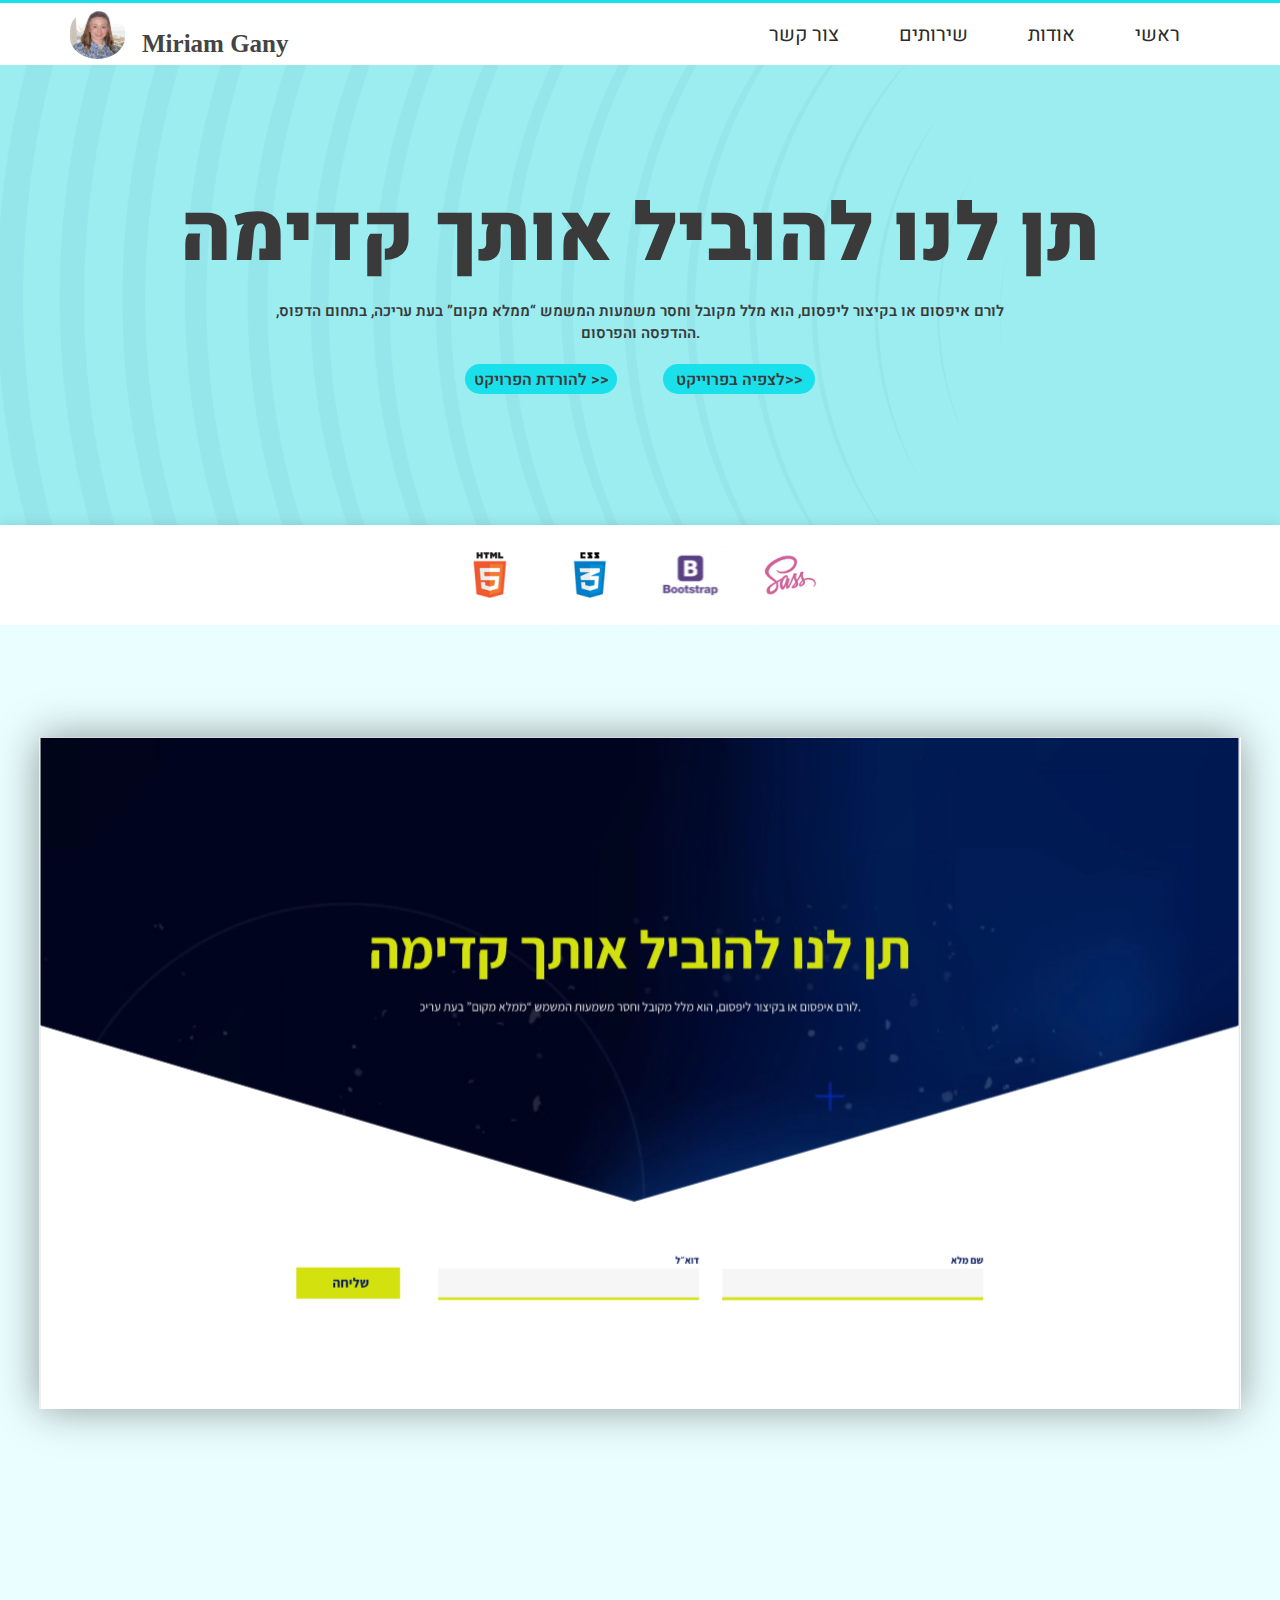
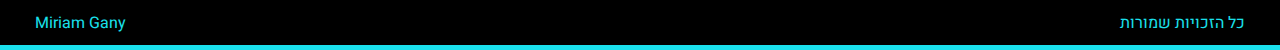
<file: projectName6/protfolio6.html>
<!DOCTYPE html>
<html lang="en">

<head>
    <meta charset="UTF-8">
    <meta name="viewport" content="width=device-width, initial-scale=1.0">
    <title>protfolio6</title>
    <link rel="stylesheet" href="style/protfolio6.css">
    <link rel="preconnect" href="https://fonts.googleapis.com">
    <link rel="preconnect" href="https://fonts.gstatic.com" crossorigin>
    <link href="https://fonts.googleapis.com/css2?family=Satisfy&display=swap" rel="stylesheet">
</head>

<body>
    <nav class="navContainer">
        <div class="nav-image">
            <img class="nav-profile" src="imgaes/profile.img.JPG" alt="profile-image">
            <h3 class="nav-title"><a href="../index.html"> Miriam Gany</a></h3>
        </div>
        <ul class="nav-lists">
            <li class="nav-list"><a href="../index.html#contact-area">צור קשר</a></li>
            <li class="nav-list"><a href="../index.html#section-projects">שירותים</a></li>
            <li class="nav-list"><a href="../index.html#section-aboutme">אודות</a></li>
            <li class="nav-list"><a href="../index.html#the-header-container">ראשי</a></li>
        </ul>
        <div class="nav-burger">
            <div class="line"></div>
            <div class="line"></div>
            <div class="line"></div>
        </div>
        <ul class="ul-burger">
            <li class="sidebar"><a href="../index.html#the-header-container">ראשי</a></li>
            <li class="sidebar"><a href="../index.html#section-aboutme">אודות</a></li>
            <li class="sidebar"><a href="../index.html#section-projects">שירותים</a></li>
            <li class="sidebar"><a href="../index.html#contact-area">צור קשר</a></li>
        </ul>
    </nav>
    <header id="the-header-container">
        <h1 class="header-title">תן לנו להוביל אותך קדימה</h1>
        <p class="header-text">לורם איפסום או בקיצור ליפסום, הוא מלל מקובל וחסר משמעות המשמש “ממלא מקום” בעת עריכה,
            בתחום הדפוס, ההדפסה והפרסום.</p>
        </p>
        <div class="btn">
            <a class="buttom-btn" href="./project6.zip" download="./project6.zip">להורדת הפרויקט >></a>
            <a class="buttom-btn" href="index.html"> לצפיה בפרוייקט>></a>
        </div>
    </header>
    <section id="section-icons">
        <img class="img-icon" src="imgaes/img-HTML.png" alt="img-HTML">
        <img class="img-icon" src="imgaes/img-CSS.png" alt="img-CSS">
        <img class="img-icon" src="imgaes/img-Bootstrap.png" alt="img-Bootstrap">
        <img class="img-icon" src="imgaes/img-SASS.png" alt="img-SASS">
    </section>

    <div class="img-container">
        <img class="image" src="imgaes/lead forward.png" alt="תן לנו להוביל אותך קדימה">

    </div>
    <section id="Copyright-area">
        <p class="left-copyright">Miriam Gany</p>
        <p class="right-copyright">כל הזכויות שמורות</p>
    </section>

    <script>
        const navBurger = document.querySelector(".nav-burger");
        const ulBurger = document.querySelector(".ul-burger");

        navBurger.addEventListener("click", function () {
            navBurger.classList.toggle("open");
            ulBurger.classList.toggle("open")
        })
    </script>
</body>

</html>
</file>
<file: style/style.css>
@import url('https://fonts.googleapis.com/css2?family=Heebo:wght@400&display=swap');

@import url('https://fonts.googleapis.com/css2?family=Heebo:wght@900&display=swap');

* {
    margin: 0;
    padding: 0;
    box-sizing: border-box;
    font-family: 'heebo', sans-serif;
}

:root {
    --white-color: #fff;
    --aqua-color: #13E8F163;
    --broun-color: #3A3A3A;
    --gray-color: #F6F6F6;
    --aqualight-color: #1AE0EC;
    --whitelight-color: #F9F9F9;
    --black-color: #000000;
    --black2-color: #2C2C2C;
}

html {
    width: 100vw;
    scroll-behavior: smooth;
}

body {
    display: flex;
    flex-direction: column;
    justify-content: center;
    align-items: center;
    width: 100vw;
    overflow-x: hidden;
}

/* nav */

.navContainer {
    width: 100%;
    background-color: var(--white-color);
    display: flex;
    justify-content: space-between;
    align-items: center;
    padding: 0 70px;
    border-top: 3px solid var(--aqualight-color);
    position: sticky;
    top: 0;
    height: 65px;
    z-index: 1;
    /* color: var(--broun-color); */

}

.nav-image {
    display: flex;
    align-items: center;
}

.nav-profile {
    width: 55px;
    height: 62px;
    margin-right: 17px;
    padding: 6px 0 6px 0;
    border-radius: 31px;
}

.nav-title {
    font-family: dancingscript-regular;
    font-size: 25px;
    margin-top: 20px;
    color: #444444;
    display: block;

}

.nav-lists {
    list-style: none;
    display: flex;

}

.nav-list {
    min-width: fit-content;
    font-size: 20px;
    margin: 0 30px;
    cursor: pointer;
    transition: color 0.2s ease;

}

a {
    text-decoration: none;
    color: var(--black2-color);
}

.nav-list:hover a {
    color: var(--aqualight-color);
}

.nav-burger {
    display: none;
}

.ul-burger {
    display: none;
}

/* header */

#the-header-container {
    width: 100%;
    height: 460px;
    background-color: var(--aqua-color);
    background-image: url(Imagebackground.png);
    z-index: -1;
    opacity: 0.9;
    background-blend-mode: overlay;
    background-size: cover;
    display: flex;
    justify-content: center;
    flex-direction: column;
    align-items: center;
}

.header-title {
    font-size: 80px;
    color: var(--broun-color);
    font-weight: 900;
}

.header-text {
    max-width: 800px;
    text-align: center;
    color: var(--broun-color);
    font-size: 15px;
    font-weight: 600;
    margin-top: 6px;
}

/* icons section */

#section-icons {
    flex-wrap: wrap;
    justify-content: center;
    width: 100%;
    display: flex;
    box-shadow: 0px 3px 6px #00000029;
    /* padding: 16px 300px 14px 300px; */
}

.img-icon {
    height: 100px;
    width: 100px;
}

/* about me section */

#section-aboutme {
    margin: 50px 0;
    display: flex;
    justify-content: center;
    flex-direction: column;
    align-items: center;
}

.img-profile {
    width: 140px;
    height: 140px;
    border-radius: 50%
}

.about-title {
    font-size: 36px;
    color: var(--broun-color);
}

.about-text {
    font-size: 15px;
    color: var(--broun-color);
    text-align: center;
    max-width: 790px;
    padding: 16px 0 18px 0;
}

.about-btn {
    width: 260px;
    height: 40px;
    color: var(--broun-color);
    background-color: var(--aqualight-color);
    border-radius: 25px;
    text-align: center;
    padding: 10px 0;
    text-decoration: none;
    font-weight: 600;
    margin-top: 10px;
}

/* section-projects */

#section-projects {
    width: 100%;
    display: flex;
    flex-direction: column;
    background-color: var(--gray-color);
    align-items: center;
    padding: 100px 0 180px 0;
}

.project-title {
    font-size: 36px;
    color: var(--broun-color);

}

.project-text {
    font-size: 15px;
    color: var(--broun-color);
    text-align: center;
    max-width: 570px;
}

.cards-area {
    display: grid;
    grid-template-columns: repeat(3, 1fr);
    grid-template-rows: repeat(2, 1fr);
    gap: 50px;
    margin: 70px 0;
}

.style-card {
    max-width: 370px;
    max-height: 518px;
    box-shadow: 3px 3px 15px #00000029;
    border-radius: 10px;
    background-color: var(--white-color);
}

.image-container {
    width: 100%;
    overflow: hidden;
    border-radius: 10px 10px 0px 0px;
    margin-bottom: 37px;
}

.img-card {
    width: 375px;
    height: 200px;

}

.btn-card {
    display: flex;
    justify-content: center;
    align-items: center;
    flex-direction: column;
}

.card-title {
    color: var(--broun-color);
    text-align: center;
    font: normal normal medium 23px/34px Heebo;
    letter-spacing: 0px;
}

.card-text {
    color: var(--broun-color);
    text-align: center;
    font: normal normal normal 16px/24px Heebo;
    letter-spacing: 0px;
    margin-bottom: 25px;
}

.btn-icon {
    width: 26px;
    height: 26px;
    margin-bottom: 25px;
}

.buttom-btn {
    width: 152px;
    height: 30px;
    border-radius: 15px;
    background-color: var(--aqualight-color);
    color: var(--broun-color);
    text-align: center;
    text-decoration: none;
    border: none;
    font-weight: 600;
    padding: 4px 0;
    margin-bottom: 20px;
}

/* contact area */


#contact-area {
    width: 100%;
    background-color: var(--broun-color);
    display: flex;
    align-items: center;
    justify-content: center;
    justify-content: space-between;
    height: 959px;
}


.image1-container {
    position: relative;
}

.image1-contact {
    width: 550px;
    position: absolute;
    bottom: 1px;
}


.contact-container {
    padding: 161px 304px 152px 0px;
    width: 549px;
    display: flex;
    flex-direction: column;
    align-items: flex-end;
}

.contact-title {
    width: 135px;
    text-align: right;
    color: var(--white-color);
}

.contact-text {
    width: 548px;
    text-align: right;
    color: var(--white-color);
    padding: 6px 0 47px 0;
}

.contact-info-area {
    display: flex;
    justify-content: center;
    flex-direction: column;
    padding: 47px 0 0 0;
    align-items: flex-end;
}

.contact-input-wrapper {
    display: flex;
    flex-direction: column;
    align-items: flex-end;
}

.label-text {
    color: var(--white-color);
    height: 24px;
    margin: 5px 0;
    font-weight: 500;
}

.text-area {
    width: 548px;
    height: 50px;
    border-bottom: 3px solid var(--aqualight-color);
    padding: 5px 10px;
    outline: none;
    font-size: 14px;
}


.text-message {
    border-bottom: 3px solid var(--aqualight-color);
    width: 548px;
    height: 100px;
    padding: 5px 10px;
    outline: none;
    font-size: 14px;
}

.sending-btn {
    background-color: var(--aqualight-color);
    color: var(--black2-color);
    width: 166px;
    border-radius: 25px;
    border: none;
    cursor: pointer;
    text-decoration: none;
    text-align: center;
    padding: 9px 0;
    font-weight: 600;
    margin-top: 33px;
}

/* footer area */

.image-area {
    display: flex;
    width: 100%;
    flex-wrap: wrap;
    padding: 10px 15px;
    min-height: 150px;
    justify-content: center;
    align-items: center;
    background-color: var(--aqualight-color);
}

.image-item {
    display: flex;
    margin: 21px;
    width: 140px;
    flex-direction: column;
    align-items: center;
}

/* Copyright-area */


#Copyright-area {
    width: 100%;
    display: flex;
    justify-content: space-between;
    height: 50px;
    padding: 0 35px;
    background-color: black;
    border-bottom: 5px solid var(--aqualight-color);
    align-items: center;
}

.left-copyright {
    color: var(--aqualight-color);
}

.right-copyright {
    color: var(--aqualight-color);
}

/* MEDIA QUERIES */

@media (max-width: 1535px) {

    /* contact */

    .image1-contact {
        width: 550px;
        height: 500px;
        bottom: -20px;
    }
}

@media (max-width: 1535px) {

    /* procjects */

    .cards-area {
        display: grid;
        grid-template-columns: repeat(3, 1fr);
        grid-template-rows: repeat(2, 1fr);
        gap: 40px;
        margin: 70px 0;
    }

    .style-card {
        width: 340px;
        height: 480px;
    }



}

@media (max-width: 1200px) {

    /* contact */

    .image1-contact {
        width: 350px;
        height: 300px;
        bottom: 180px;
    }

    .contact-container {
        padding: 00 140px 0 0;
    }

    .contact-info-area {
        padding: 0;
    }

    /* projects */

    .cards-area {
        grid-template-columns: repeat(2, 1fr);
        grid-template-rows: repeat(3, 1fr);
    }

    .text-area {
        width: 450px;
        height: 40px;
    }

    .text-message {
        width: 450px;
        height: 75px;
    }
}

@media (max-width: 950px) {

    /* nav */

    .nav-image {
        margin-left: -15px;
    }

    .nav-lists {
        margin-right: -40px;
    }

    /* header */

    .header-text {
        padding: 0 10px;
    }

    .header-text {
        font-size: 15px;
        padding: 0 50px;
    }


    /* contact */

    #contact-area {
        flex-direction: column;
        align-items: center;
        justify-content: center;
    }

    .image1-contact {
        left: -235px;
        bottom: 60px;
        width: 250px;
        height: 190px;
    }

    .contact-container {
        padding: 0;
        display: flex;
        flex-direction: column;
        align-items: center;
        width: fit-content;
    }

    .contact-title {
        margin-left: 320px;
    }

    .contact-text {
        width: 455px;
    }

    .text-area,
    .text-message {
        width: 350px;
        height: 35px;
    }

    .contact-info-area {
        padding: 0;
        margin-left: 100px;
    }
}

@media (max-width:800px) {

    /* nav */

    .nav-profile {
        display: none;
    }

    .nav-image {
        margin-left: -35px;
    }

    /* .nav-title {
        padding: 0 0 15px 0;
    } */


    .nav-lists {
        display: none;
    }

    .nav-burger {
        display: flex;
        flex-direction: column;
        transition: all 0.5s ease;
        margin-right: -40px;
    }

    .nav-burger.open {
        transform: rotate(360deg);
    }



    .nav-burger .line {
        background-color: var(--aqualight-color);
        width: 30px;
        height: 4px;
        margin: 4px;
    }

    .ul-burger {
        width: 186px;
        display: flex;
        flex-direction: column;
        align-items: center;
        list-style: none;
        background-color: #65bfc363;
        position: fixed;
        right: -100%;
        transition: all 0.5s ease;
        top: 65px;
    }

    .ul-burger.open {
        right: 0;
    }

    .sidebar {
        font-size: 20px;
        margin: 10px;
    }


    /* header */

    .header-text {
        padding: 0 10px;
    }

    .header-text {
        font-size: 15px;
        padding: 0 50px;
    }

    /* about */

    .about-text {
        padding: 0 45px;
    }

    /* projects */

    .cards-area {
        grid-template-columns: repeat(1, 1fr);
        grid-template-rows: repeat(3, 1fr);
    }



}


@media (max-width:500px) {

    /* header */

    .header-title {
        font-size: 40px;
        margin-left: 0px;
    }

    .header-text {
        font-size: 13px;
        padding: 0 20px;
    }


    /* about */

    .about-text {
        padding: 20px;
    }

    /* project */

    .project-text {
        padding: 0 20px;
    }

    .style-card {
        margin-left: -7px;
    }

    /* contact */

    .image1-contact {
        left: -180px;
        bottom: 59px;
        width: 250px;
        height: 190px;
    }

    .contact-title {
        margin-left: 215px;
    }

    .contact-text {
        width: 350px;
    }

    .contact-info-area {
        padding: 0;
        margin-left: 4px;
    }

    .text-area,
    .text-message {
        width: 290px;
        height: 35px;
    }


}

@media(max-width:380px) {
    .style-card {
        margin-left: -12px;
    }
}
</file>
<file: projectName1/style/style.css>
* {
    margin: 0;
    padding: 0;
    box-sizing: border-box;
}

html {
    width: 100vw;
}

body {
    display: flex;
    flex-direction: column;
    justify-content: center;
    align-items: center;
    width: 100vw;
    overflow-x: hidden;
}

:root {
    --white-color: #fff;
    --aqua-color: #13E8F163;
    --broun-color: #3A3A3A;
    --gray-color: #F6F6F6;
    --aqualight-color: #1AE0EC;
    --whitelight-color: #F9F9F9;
    --black-color: #1C1C1C;
}

.div-conteiner {
    width: 100%;
    height: fit-content;
    display: flex;
    justify-content: center;
    flex-direction: column;
    align-items: center;

}

.div-container {
    display: flex;
    flex-direction: column;
    width: 100vw;
    height: 100vh;
    background: transparent linear-gradient(180deg, #281EFF 0%, #2DFF8C 100%) 0% 0% no-repeat padding-box;
}

.div-title {
    font-size: large;
    text-align: center;
    font: normal normal normal 160px/231px Satisfy;
    letter-spacing: 0px;
    color: var(--white-color);
    text-shadow: 0px 0px 36px #00000087;
    margin-top: 150px;

}

.div-title6 {
    margin-bottom: 20px;
    text-align: center;
    font: normal normal normal 25px Varela Round;
    letter-spacing: 0px;
    color: var(--white-color);
}

.div-text {
    font: normal normal normal 16px/20px Varela Round;
    color: var(--whitelight-color);
    text-align: center;
    margin-bottom: 40px;
}

.forme {
    width: 100%;
    display: flex;
    justify-content: center;
    flex-direction: row;
}

.btn-forme {
    width: 220px;
    height: 30px;
    text-align: center;
    display: flex;
    justify-content: center;
    flex-direction: column;
    text-decoration: none;
    font: normal normal normal 15px Varela Round;
    background-color: var(--white-color);
    color: var(--black-color);
    margin-top: 20px;
}

.form-container {
    width: 300px;
    font: normal normal normal 20px Varela Round;
    display: flex;
    justify-content: center;
    flex-direction: column;
    direction: rtl;
}

label {
    display: flex;
    color: var(--whitelight-color);
    font-size: 1rem;
}

form {
    display: flex;
}

input {
    width: 220px;
    height: 30px;
    background: #F6F6F624 0% 0% no-repeat padding-box;
    border: 2px solid var(--white-color);
}

/* MEDIA QUERIES */

@media (max-width:850px) {

    .div-title {
        font-size: 130px;
    }

    .div-title6 {
        font-size: 25px;
    }

    .div-text {
        font-size: 20px;
        padding: 0 20px;
    }

    .form-container {
        width: 190px;
    }

    input {
        width: 150px;
    }

    .btn-forme {
        width: 150px;
    }

}

@media(max-width:600px) {

    .div-title {
        font-size: 100px;

    }

    .div-title6 {

        font-size: 20px;
    }

    .div-text {

        font-size: 16px;
    }

    input {

        width: 125px;
    }

    .btn-forme {

        width: 125px;
    }

}

@media(max-width:530px) {

    .div-title {
        font-size: 60px;
        margin-top: 20px;
        height: 190px;
    }

    .div-title6 {
        font-size: 18px;
    }

    .div-text {
        font-size: 14px;
        padding: 0 40px;
    }

    .forme {
        padding: 80px 43px 0 0;
        display: flex;
        flex-direction: column-reverse;
        align-items: flex-end;
    }

    input {
        width: 300px;
        margin-bottom: 25px;
    }

    .btn-forme {
        width: 300px;
    }
}
</file>
<file: projectName2/style/style.css>
@import url('https://fonts.googleapis.com/css2?family=Heebo:wght@400&display=swap');

@import url('https://fonts.googleapis.com/css2?family=Heebo:wght@900&display=swap');

* {
    margin: 0;
    padding: 0;
    box-sizing: border-box;
    font-family: 'heebo', sans-serif;
}

:root {
    --white-color: #fff;
    --blue-color: #020253;
    --lightblue: #E5EEFF;
    --black-color: #2C2C2C;
}

html {
    width: 100vw;
}

body {
    width: 100vw;
    overflow-x: hidden;
}

.container-coffee {
    display: flex;
}

img {
    width: 1085px;
    height: 100vh;
    border: 1px solid #707070;
}

.container {
    padding: 0 148px 0 0;
    justify-content: center;
    display: flex;
    flex-direction: column;
    align-items: end;
    margin-left: 300px;
    /* background: #FFFFFF 0% 0% no-repeat padding-box;
    border: 1px solid #707070;
    opacity: 1; */
}

.coffee-titel {
    color: var(--blue-color);
    padding-bottom: 22px;
    font-size: 43px;
}

.coffee-text {
    color: var(--blue-color);
    text-align: right;
    font-size: 20px;
    max-width: 417px;
    max-height: 58px;
    padding-bottom: 22px;
}

input {
    padding: 5px 10px;
    outline: none;
    font-size: 14px;
    width: 415px;
    height: 50px;
    background-color: var(--lightblue);
    border: 0;
    border-bottom: 3px solid var(--blue-color);

}


.form-control {
    display: flex;
    flex-direction: column;
    align-items: flex-end;
    color: var(--black-color);
    font-weight: bold;
    padding: 26px 0 24px 0;
}

.btn-control {
    width: 415px;
    height: 50px;
    color: var(--white-color);
    background: var(--blue-color) 0% 0% no-repeat padding-box;
    text-align: center;
    font-size: 20px;
}

@media (max-width: 1000px) {

    .container-coffee {
        display: flex;
        flex-direction: column;
    }

    img {
        width: 100%;
        height: 500px;
    }

    .container {
        align-items: center;
        padding: 0;
        margin: 0;
    }

    .coffee-titel {
        padding-top: 42px;
        padding: 42px 0 17px 48px;
    }

    .coffee-text {
        font-size: 18px;
    }

    .btn-control {
        margin: 32px 0 83px 0;
    }
}

@media (max-width: 600px) {
    .coffee-titel {
        font-size: 28px;
        padding-top: 42px;
    }

    .coffee-text {
        font-size: 15px;
        width: 285px;
    }

    input {
        width: 286px;
        height: 34px;
    }

    label {
        font-size: 14px;
    }

    .btn-control {
        width: 286px;
        height: 34px;
    }

    img {
        height: 280px;
        width: 435px;
    }

    @media (max-width: 300px) {
        img {
            height: 280px;
            width: 400px;
        }

        .coffee-titel {
            font-size: 25px;
            padding-top: 30px;
            padding-left: 10px;
        }

        .coffee-text {
            font-size: 15px;
            width: 260px;
            padding-right: 3px;
        }

        label {
            font-size: 14px;
        }

        input {
            width: 228px;
            height: 30px;
        }

        .btn-control {
            width: 286px;
            height: 34px;
        }
    }

}
</file>
<file: projectName3/style/style.css>
* {
  padding: 0;
  margin: 0;
  box-sizing: border-box;
  font-family: Assistant;
}

body {
  direction: rtl;
  overflow-x: hidden;
}

.project-three-container {
  width: 100vw;
  height: 1700px;
  background-color: #E5EEFF;
}
.project-three-container .grid-container {
  width: 872.2px;
  display: grid;
  grid-template-columns: repeat(4, 1fr);
  grid-template-rows: repeat(6, 1fr);
  gap: 14px;
  margin: 0px auto;
  padding-top: 208px;
  grid-template-areas: "box1 box1 img2 img1" "box1 box1 img4 img3" "img8 img7 img6 img5" "img10 img9 box2 box2" "img12 img11 box2 box2" "img14 img13 box2 box2";
}
.project-three-container .grid-container img {
  width: 208px;
  height: 190px;
}
.project-three-container .grid-container .img1 {
  grid-area: img1;
}
.project-three-container .grid-container .img2 {
  grid-area: img2;
}
.project-three-container .grid-container .blue-area {
  grid-area: box1;
}
.project-three-container .grid-container .img3 {
  grid-area: img3;
}
.project-three-container .grid-container .img4 {
  grid-area: img4;
}
.project-three-container .grid-container .img5 {
  grid-area: img5;
}
.project-three-container .grid-container .img6 {
  grid-area: img6;
}
.project-three-container .grid-container .img7 {
  grid-area: img7;
}
.project-three-container .grid-container .img8 {
  grid-area: img8;
}
.project-three-container .grid-container .purple-area {
  grid-area: box2;
}
.project-three-container .grid-container .img9 {
  grid-area: img9;
}
.project-three-container .grid-container .img10 {
  grid-area: img10;
}
.project-three-container .grid-container .img11 {
  grid-area: img11;
}
.project-three-container .grid-container .img12 {
  grid-area: img12;
}
.project-three-container .grid-container .img13 {
  grid-area: img13;
}
.project-three-container .grid-container .img14 {
  grid-area: img14;
}
.project-three-container .grid-container .blue-area {
  width: 429px;
  height: 393.5px;
  border: 1px solid black;
  background-color: #020253;
  text-align: center;
  padding-top: 136.5px;
}
.project-three-container .grid-container .blue-area h1 {
  color: #0EE1DA;
  font-family: assistant;
  font-size: 2.7rem;
  margin-bottom: 14px;
}
.project-three-container .grid-container .blue-area p,
.project-three-container .grid-container .purple-area p {
  width: 350px;
  margin: 0 auto;
  color: #F9F9F9;
  font-family: assistant;
  font-size: 0.875rem;
  text-align: center;
  display: block;
}
.project-three-container .grid-container .purple-area {
  width: 429px;
  height: 596.4px;
  border: 1px solid black;
  background-color: #8E097C;
}
.project-three-container .grid-container .purple-area h1 {
  color: #FFFFFF;
  font-family: assistant-bold;
  font-size: 1.53rem;
  text-align: center;
  padding-top: 44px;
  font-family: Assistant;
}
.project-three-container .grid-container .purple-area p {
  padding-top: 16px;
  padding-bottom: 14px;
  font-family: Assistant;
}
.project-three-container .grid-container .purple-area form {
  display: flex;
  flex-direction: column;
  align-items: center;
}
.project-three-container .grid-container .purple-area form .label-input {
  display: flex;
  flex-direction: column;
}
.project-three-container .grid-container .purple-area form .label-input label {
  font-size: 0.7rem;
  font-family: assistant;
  color: #0EE1DA;
  padding-top: 21px;
  margin-bottom: 3.5px;
}
.project-three-container .grid-container .purple-area form .label-input input {
  width: 350px;
  height: 42px;
  background-color: #F6F6F6;
  border: none;
  border-bottom: 3.5px solid #0EE1DA;
  font-family: Assistant;
}
.project-three-container .grid-container .purple-area form .label-input .text-area {
  width: 350px;
  height: 120px;
  margin-bottom: 14px;
}
.project-three-container .grid-container .purple-area form input[type=submit] {
  width: 350px;
  height: 42px;
  background-color: #0EE1DA;
  color: #011560;
  font-family: Assistant;
  font-size: 1.05rem;
  border: none;
}
.project-three-container .grid-container .purple-area form input[type=submit]:hover {
  box-shadow: 0px 0px 5px rgba(0, 0, 0, 0.1607843137);
  cursor: pointer;
}

@media (max-width: 768px) {
  .project-three-container {
    height: 2150px;
  }
  .project-three-container .grid-container {
    width: 100vw;
    height: 100vh;
    display: grid;
    grid-template-columns: repeat(2, 1fr);
    grid-template-rows: repeat(12, 1fr);
    margin: 0px auto;
    padding: 0;
    gap: 10px;
    grid-template-areas: "box1 box1 " "box1 box1" "img2 img1" "img4 img3" "img8 img7" "img6 img5" "box2 box2" "box2 box2" "box2 box2" "img10 img9" "img12 img11" "img14 img13";
  }
  .project-three-container .grid-container .blue-area {
    width: 100vw;
    height: 340px;
    padding-top: 100px;
    font-family: Assistant;
  }
  .project-three-container .grid-container .blue-area h1 {
    font-size: 2.25rem;
    font-family: Assistant;
  }
  .project-three-container .grid-container .blue-area p,
  .project-three-container .grid-container .purple-area p {
    width: 300px;
    margin: 0 auto;
    font-family: Assistant;
  }
  .project-three-container .grid-container img {
    width: 45vw;
    height: 170px;
  }
  .project-three-container .grid-container .purple-area {
    width: 92vw;
    height: 530px;
    margin: 0 auto;
  }
  .project-three-container .grid-container .purple-area h1 {
    font-size: 1.563rem;
    font-family: Assistant;
  }
  .project-three-container .grid-container .img2,
  .project-three-container .grid-container .img4,
  .project-three-container .grid-container .img8,
  .project-three-container .grid-container .img6,
  .project-three-container .grid-container .img10,
  .project-three-container .grid-container .img12,
  .project-three-container .grid-container .img14 {
    margin-right: 4vw;
  }
  .project-three-container .grid-container .label-input label {
    font-size: 0.438rem;
    font-family: Assistant;
  }
  .project-three-container .grid-container .label-input input {
    width: 277px;
    height: 33px;
  }
  .project-three-container .grid-container .label-input .text-area {
    width: 277px;
    height: 95px;
  }
  .project-three-container .grid-container input[type=submit] {
    width: 270px;
    height: 25px;
    font-size: 0.75rem;
    font-family: Assistant;
  }
}
@media (max-width: 390px) {
  .project-three-container .grid-container .purple-area form .label-input label {
    font-size: 15px;
    font-family: Assistant;
  }
  .project-three-container .grid-container .purple-area form .label-input input {
    width: 240px;
    height: 40px;
  }
  .project-three-container .grid-container .purple-area form .label-input .text-area {
    width: 240px;
    height: 90px;
  }
  .project-three-container .grid-container .purple-area form input[type=submit] {
    width: 240px;
    height: 33px;
    font-size: 0.75rem;
    font-family: Assistant;
  }
}/*# sourceMappingURL=style.css.map */
</file>
<file: projectName4/style/script.css>
@import url('https://fonts.googleapis.com/css2?family=Heebo:wght@400&display=swap');

@import url('https://fonts.googleapis.com/css2?family=Heebo:wght@900&display=swap');

* {
    margin: 0;
    padding: 0;
    box-sizing: border-box;
    font-family: 'heebo', sans-serif;
}

html {
    width: 100vw;
}

body {
    display: flex;
    flex-direction: column;
    justify-content: center;
    align-items: center;
    width: 100vw;
    overflow: hidden;
    scroll-behavior: smooth;
}


.card {
    position: absolute;
    top: 105px;
    right: 375px;
    width: 569px;
    height: 643px;
    /* UI Properties */
    background: #1A1A1AD4 0% 0% no-repeat padding-box;
    align-items: center;
    justify-content: center;
    flex-direction: column;
    display: flex;
}

.card-body {
    align-items: center;
    justify-content: flex-start;
    flex-direction: column;
    display: flex;
}

.card-title {
    margin-bottom: 30px;
    width: 413px;
    height: 53px;
    /* UI Properties */
    text-align: right;
    font: normal normal 900 35px/53px Heebo;
    letter-spacing: 0px;
    color: #F9F9F9;
}

.card-subtitle {
    width: 417px;
    height: 58px;
    /* UI Properties */
    text-align: right;
    font-size: 13px;
    margin-bottom: 68px;
    /* font: normal normal normal 20px/29px Heebo; */
    letter-spacing: 0px;
    color: #F9F9F9;
}

.form {
    display: flex;
    flex-direction: column;
    padding: 45px 0;
}

.form-label {
    width: 58px;
    height: 24px;
    /* UI Properties */
    text-align: right;
    font: normal normal bold 15px/24px Heebo;
    letter-spacing: 0px;
    color: #FFFFFF;
}

.form-control {
    width: 418px;
    height: 50px;
    /* UI Properties */
    background: #FFFFFF 0% 0% no-repeat padding-box;
    border: 2px solid #D31C75;
}

.mb-3 {
    display: flex;
    padding: 10px 0;
    flex-direction: column;
    align-items: end;
}

.btn {
    margin-top: 27px;
    width: 419px;
    height: 50px;
    /* UI Properties */
    background: #D31C75 0% 0% no-repeat padding-box;
    font-size: 22px;
    /* UI Properties */
    text-align: center;
    font: normal normal bold 22px/30px Heebo;
    letter-spacing: 0.33px;
    color: #FFFFFF;
}

@media(max-width:1000px) {
    .card {
        position: absolute;
        top: 150px;
        right: 107px;
        width: 569px;
        height: 643px;
        background: #1A1A1AD4 0% 0% no-repeat padding-box;
        align-items: center;
        justify-content: center;
        flex-direction: column;
        display: flex;
    }
}

@media(max-width:700px) {
    .card {
        position: absolute;
        top: 130px;
        left: 62px;
        width: 439px;
        height: 997px;
        background: #1A1A1AD4 0% 0% no-repeat padding-box;
        align-items: center;
        justify-content: center;
        flex-direction: column;
        display: flex;
    }

    .card-body {
        align-items: center;
        justify-content: flex-start;
        flex-direction: column;
        display: flex;
    }

    .card-title {

        margin: -243px 0 90px 0;
        width: 413px;
        height: 53px;
        /* UI Properties */
        text-align: right;
        font: normal normal 900 35px/53px Heebo;
        letter-spacing: 0px;
        color: #FFFFFF;
    }

    .card-subtitle {
        width: 417px;
        height: 58px;
        /* UI Properties */
        font-size: 28px;
        text-align: center;
        font-size: 17px;
        /* font: normal normal normal 28px/29px Heebo; */
        letter-spacing: 0px;
        color: #F9F9F9;
    }

    .form {
        display: flex;
        flex-direction: column;
        padding: 0;
        padding: 96px 0 -110px 0;
    }

    .form-label {
        width: 58px;
        height: 24px;
        /* UI Properties */
        text-align: right;
        font: normal normal bold 15px/24px Heebo;
        letter-spacing: 0px;
        color: #FFFFFF;
    }

    .form-control {
        width: 330px;
        /* height: 63px; */
        /* UI Properties */
        background: #FFFFFF 0% 0% no-repeat padding-box;
        border: 3px solid #D31C75;
    }

    .mb-3 {
        display: flex;
        padding: 10px 0;
        flex-direction: column;
        align-items: end;
    }

    .btn {
        margin-top: 27px;
        width: 330px;
        height: 63px;
        /* UI Properties */
        background: #D31C75 0% 0% no-repeat padding-box;
        font-size: 22px;
        /* UI Properties */
        text-align: center;
        font: normal normal bold 20px/30px Heebo;
        letter-spacing: 0.33px;
        color: #FFFFFF;
    }
}

@media(max-width:400px) {
    .card {
        position: absolute;
        top: 217px;
        left: 100px;
        width: 670px;
        height: 1300px;
        background: #1A1A1AD4 0% 0% no-repeat padding-box;
        align-items: center;
        justify-content: center;
        flex-direction: column;
        display: flex;
    }

    .card-body {
        align-items: center;
        justify-content: flex-start;
        flex-direction: column;
        display: flex;
    }

    .card-title {
        margin: -411px 0 129px 0;
        width: 337px;
        height: 53px;
        text-align: right;
        font: normal normal 900 57px/70px Heebo;
        letter-spacing: 0px;
        color: #FFFFFF;
    }

    .card-subtitle {
        width: 359px;
        height: 58px;
        font-size: 28px;
        text-align: center;
        font-size: 27px;
        /* font: normal normal normal 29px/29px Heebo; */
        letter-spacing: 0px;
        color: #F9F9F9;
    }

    .form {
        display: flex;
        flex-direction: column;
        padding: 100px 0;
        /* padding: 96px 0 -110px 0; */
    }

    .form-label {
        width: 96px;
        height: 24px;
        text-align: right;
        font: normal normal bold 25px/24px Heebo;
        letter-spacing: 0px;
        color: #FFFFFF;
        margin-top: -52px;
        padding: 42px 0;
    }

    .form-control {
        width: 585px;
        height: 99px;
        /* UI Properties */
        background: #FFFFFF 0% 0% no-repeat padding-box;
        border: 3px solid #D31C75;
    }

    .mb-3 {
        display: flex;
        padding: 10px 0;
        flex-direction: column;
        align-items: end;
    }

    .btn {
        margin-top: 45px;
        width: 583px;
        height: 94px;
        /* UI Properties */
        background: #D31C75 0% 0% no-repeat padding-box;
        font-size: 22px;
        /* UI Properties */
        text-align: center;
        font: normal normal bold 22px/30px Heebo;
        letter-spacing: 0.33px;
        color: #FFFFFF;
    }
}
</file>
<file: projectName6/style/style.css>
* {
    margin: 0;
    padding: 0;
    box-sizing: border-box;
}

html {
    width: 100vw;
}

body {
    width: 100vw;
    overflow-x: hidden;
    /* background-image: url(Path\ 15.png);
    background-size: cover;
    background-repeat: no-repeat;
    position: relative; */
}

:root {
    --white-color: #fff;
    --yello-color: #D3E10E;
    --gray-color: #F6F6F6;
    --whitelight-color: #F9F9F9;
    --blue-color: #011560;
}

.project-six-container {
    display: flex;
    flex-direction: column;
    align-items: center;
}

img {
    width: 100%;
    height: 555px;
}

.info-area {
    position: absolute;
    top: 100px;
}

.div-title {
    text-align: right;
    font: normal normal bold 70px/100px Assistant;
    letter-spacing: 0px;
    color: var(--yello-color);
    padding: 116px 0 23px 0;
}

.div-text {
    text-align: center;
    font: normal normal normal 16px/26px Assistant;
    letter-spacing: 0px;
    color: rgba(255, 255, 255, 0.5);
}

.forme {
    position: absolute;
    top: 600px;
    width: 100%;
    display: flex;
    justify-content: center;
    flex-direction: row;
}

.btn-forme {
    background: #D3E10E 0% 0% no-repeat padding-box;
    text-align: center;
    font: normal normal bold 22px/30px Assistant;
    letter-spacing: 0.33px;
    color: var(--blue-color);
    width: 190px;
    height: 40px;
    margin-top: 20px;
}

.form-container {
    width: 300px;
    display: flex;
    justify-content: center;
    flex-direction: column;
    direction: rtl;
}

label {
    display: flex;
    font-size: 1rem;
    text-align: right;
    font: normal normal bold 16px/21px Assistant;
    letter-spacing: 0px;
    color: var(--blue-color);
}

input {
    border: 0;
    border-bottom: 3px solid #D3E10E;
    background: #F6F6F6;
    width: 273px;
    height: 39px;
    cursor: pointer;
}


@media(max-width:820px) {
    img {
        height: 450px;
    }

    .div-title {
        padding: 0px 0 23px 0;
        text-align: center;
        font-size: 63px;
    }

    .div-text {
        font-size: 14px;
    }

    .forme {
        top: 500px;
    }
}

@media(max-width:750px) {

    .forme {
        padding: 0 63px;
    }

    label {
        font-size: 14px;
    }

    input {
        width: 200px;
    }


    .btn-forme {
        font-size: 14px;
        width: 133px;
    }
}

@media(max-width:650px) {

    .info-area {
        top: 54px
    }

    .forme {
        margin: -87px 116px 0px 0;
        display: flex;
        flex-direction: column-reverse;
    }

    img {
        height: 333px;
    }

    .div-title {
        font-size: 30px;
        padding: 0;
    }


    .div-text {
        font-size: 16px;
        padding: 0 15px;
    }

    .form-container {
        margin-left: 25px;
        padding-bottom: 10px;
    }

    input {
        width: 286px;
    }

    .btn-forme {
        margin-left: 38px;
        width: 286px;
    }
}
</file>
<file: projectName1/style/protfolio1.css>
@import url('https://fonts.googleapis.com/css2?family=Heebo:wght@400&display=swap');

@import url('https://fonts.googleapis.com/css2?family=Heebo:wght@900&display=swap');

* {
    margin: 0;
    padding: 0;
    box-sizing: border-box;
    font-family: 'heebo', sans-serif;
}

:root {
    --white-color: #fff;
    --aqua-color: #13E8F163;
    --broun-color: #3A3A3A;
    --gray-color: #F6F6F6;
    --aqualight-color: #1AE0EC;
    --whitelight-color: #F9F9F9;
    --black-color: #000000;
    --black2-color: #2C2C2C;
    --whiteblue-color: #EBFEFF;
}

html {
    width: 100vw;
}

body {
    display: flex;
    flex-direction: column;
    justify-content: center;
    text-align: center;
    align-items: center;
    width: 100vw;
    overflow-x: hidden;
}

/* nav */

.navContainer {
    width: 100%;
    background-color: var(--white-color);
    display: flex;
    justify-content: space-between;
    align-items: center;
    padding: 0 70px;
    border-top: 3px solid var(--aqualight-color);
    position: sticky;
    top: 0;
    z-index: 1;
    /* color: var(--broun-color); */

}

.nav-image {
    display: flex;
    align-items: center;
}

.nav-profile {
    width: 55px;
    height: 62px;
    margin-right: 17px;
    padding: 6px 0 6px 0;
    border-radius: 31px;
}

.nav-title a {
    font-family: dancingscript-regular;
    font-size: 25px;
    margin-top: 20px;
    color: #444444;
    display: block;

}

.nav-lists {
    list-style: none;
    display: flex;

}

.nav-list {
    min-width: fit-content;
    font-size: 20px;
    margin: 0 30px;
    cursor: pointer;
    transition: color 0.2s ease;

}

a {
    text-decoration: none;
    color: var(--black2-color);
}

.nav-list:hover a {
    color: var(--aqualight-color);
}

.nav-burger {
    display: none;
}

.ul-burger {
    display: none;
}

/* header */

#the-header-container {
    width: 100%;
    height: 460px;
    background-color: var(--aqua-color);
    background-image: url(Imagebackground.png);
    background-blend-mode: overlay;
    background-size: cover;
    display: flex;
    justify-content: center;
    flex-direction: column;
    align-items: center;
}

.header-title {
    font-size: 80px;
    color: var(--broun-color);
    font-weight: 900;
}

.header-text {
    max-width: 800px;
    text-align: center;
    color: var(--broun-color);
    font-size: 15px;
    font-weight: 600;
    margin-top: 6px;
    margin-bottom: 20px;
    padding: 0 20px;
}

.btn {
    display: flex;
    flex-direction: row;
    justify-content: space-between;
    width: 350px;
    cursor: pointer;
}


.buttom-btn {
    width: 152px;
    height: 30px;
    border-radius: 15px;
    background-color: var(--aqualight-color);
    color: var(--broun-color);
    text-align: center;
    text-decoration: none;
    border: none;
    font-weight: 600;
    padding: 4px 0;
    margin-bottom: 20px;

}

/* icons section */

#section-icons {
    /* flex-wrap: wrap; */
    justify-content: center;
    width: 100%;
    display: flex;
    box-shadow: 0px 3px 15px #00000029;
    /* padding: 16px 300px 14px 300px; */
}

.img-icon {
    height: 100px;
    width: 100px;
}

/* img */

.img-container {
    width: 100%;
    background-color: var(--whiteblue-color);
}

.image {
    margin: 112px 0 184px 0;
    box-shadow: 0px 0px 40px #00000066;
    align-items: center;
    text-align: center;
    justify-content: center;
}

/* Copyright-area */


#Copyright-area {
    width: 100%;
    display: flex;
    justify-content: space-between;
    height: 50px;
    padding: 0 35px;
    background-color: black;
    border-bottom: 5px solid var(--aqualight-color);
    align-items: center;
}

.left-copyright {
    color: var(--aqualight-color);
}

.right-copyright {
    color: var(--aqualight-color);
}

/* MEDIA QUERIES */

@media (max-width:1250px) {

    /* image */
    .image {
        width: 550px;
    }
}


@media (max-width:800px) {

    /* nav */

    .nav-profile {
        display: none;
    }

    .nav-image {
        margin-left: -55px;
    }

    .nav-title {
        padding: 0 0 15px 0;
    }


    .nav-lists {
        display: none;
    }

    .nav-burger {
        display: flex;
        flex-direction: column;
        transition: all 0.5s ease;
        margin-right: -55px;
    }

    .nav-burger.open {
        transform: rotate(360deg);
    }



    .nav-burger .line {
        background-color: var(--aqualight-color);
        width: 30px;
        height: 4px;
        margin: 4px;
    }

    .ul-burger {
        width: 186px;
        display: flex;
        flex-direction: column;
        align-items: center;
        list-style: none;
        background-color: #65bfc363;
        position: fixed;
        right: -100%;
        transition: all 0.5s ease;
        top: 65px;
    }

    .ul-burger.open {
        right: 0;
    }

    .sidebar {
        font-size: 20px;
        margin: 10px;
    }
}

/* MEDIA QUERIES */

@media (max-width:600px) {

    /* header */

    .header-title {
        font-size: 50px;
    }

    /* image */

    .image {
        width: 295px;
    }
}
</file>
<file: projectName2/style/protfolio2.css>
@import url('https://fonts.googleapis.com/css2?family=Heebo:wght@400&display=swap');

@import url('https://fonts.googleapis.com/css2?family=Heebo:wght@900&display=swap');

* {
    margin: 0;
    padding: 0;
    box-sizing: border-box;
    font-family: 'heebo', sans-serif;
}

:root {
    --white-color: #fff;
    --aqua-color: #13E8F163;
    --broun-color: #3A3A3A;
    --gray-color: #F6F6F6;
    --aqualight-color: #1AE0EC;
    --whitelight-color: #F9F9F9;
    --black-color: #000000;
    --black2-color: #2C2C2C;
    --whiteblue-color: #EBFEFF;
}

html {
    width: 100vw;
}

body {
    display: flex;
    flex-direction: column;
    justify-content: center;
    text-align: center;
    align-items: center;
    width: 100vw;
    overflow-x: hidden;
}

/* nav */

.navContainer {
    width: 100%;
    background-color: var(--white-color);
    display: flex;
    justify-content: space-between;
    align-items: center;
    padding: 0 70px;
    border-top: 3px solid var(--aqualight-color);
    position: sticky;
    top: 0;
    z-index: 1;
    /* color: var(--broun-color); */

}

.nav-image {
    display: flex;
    align-items: center;
}

.nav-profile {
    width: 55px;
    height: 62px;
    margin-right: 17px;
    padding: 6px 0 6px 0;
    border-radius: 31px;
}

.nav-title a {
    font-family: dancingscript-regular;
    font-size: 25px;
    margin-top: 20px;
    color: #444444;
    display: block;

}

.nav-lists {
    list-style: none;
    display: flex;

}

.nav-list {
    min-width: fit-content;
    font-size: 20px;
    margin: 0 30px;
    cursor: pointer;
    transition: color 0.2s ease;

}

a {
    text-decoration: none;
    color: var(--black2-color);
}

.nav-list:hover a {
    color: var(--aqualight-color);
}

.nav-burger {
    display: none;
}

.ul-burger {
    display: none;
}

/* header */

#the-header-container {
    width: 100%;
    height: 460px;
    background-color: var(--aqua-color);
    background-image: url(Imagebackground.png);
    background-blend-mode: overlay;
    background-size: cover;
    display: flex;
    justify-content: center;
    flex-direction: column;
    align-items: center;
}

.header-title {
    font-size: 80px;
    color: var(--broun-color);
    font-weight: 900;
}

.header-text {
    max-width: 800px;
    text-align: center;
    color: var(--broun-color);
    font-size: 15px;
    font-weight: 600;
    margin-top: 6px;
    margin-bottom: 20px;
    padding: 0 20px;
}

.btn {
    display: flex;
    flex-direction: row;
    justify-content: space-between;
    width: 350px;
    cursor: pointer;
}


.buttom-btn {
    width: 152px;
    height: 30px;
    border-radius: 15px;
    background-color: var(--aqualight-color);
    color: var(--broun-color);
    text-align: center;
    text-decoration: none;
    border: none;
    font-weight: 600;
    padding: 4px 0;
    margin-bottom: 20px;

}

/* icons section */

#section-icons {
    /* flex-wrap: wrap; */
    justify-content: center;
    width: 100%;
    display: flex;
    box-shadow: 0px 3px 15px #00000029;
    /* padding: 16px 300px 14px 300px; */
}

.img-icon {
    height: 100px;
    width: 100px;
}

/* img */

.img-container {
    width: 100%;
    background-color: var(--whiteblue-color);
}

.image {
    margin: 112px 0 184px 0;
    box-shadow: 0px 0px 40px #00000066;
    align-items: center;
    text-align: center;
    justify-content: center;
}

/* Copyright-area */


#Copyright-area {
    width: 100%;
    display: flex;
    justify-content: space-between;
    height: 50px;
    padding: 0 35px;
    background-color: black;
    border-bottom: 5px solid var(--aqualight-color);
    align-items: center;
}

.left-copyright {
    color: var(--aqualight-color);
}

.right-copyright {
    color: var(--aqualight-color);
}

/* MEDIA QUERIES */

@media (max-width:1250px) {

    /* image */
    .image {
        width: 550px;
    }
}


@media (max-width:800px) {

    /* nav */

    .nav-profile {
        display: none;
    }

    .nav-image {
        margin-left: -55px;
    }

    .nav-title {
        padding: 0 0 15px 0;
    }


    .nav-lists {
        display: none;
    }

    .nav-burger {
        display: flex;
        flex-direction: column;
        transition: all 0.5s ease;
        margin-right: -55px;
    }

    .nav-burger.open {
        transform: rotate(360deg);
    }



    .nav-burger .line {
        background-color: var(--aqualight-color);
        width: 30px;
        height: 4px;
        margin: 4px;
    }

    .ul-burger {
        width: 186px;
        display: flex;
        flex-direction: column;
        align-items: center;
        list-style: none;
        background-color: #65bfc363;
        position: fixed;
        right: -100%;
        transition: all 0.5s ease;
        top: 65px;
    }

    .ul-burger.open {
        right: 0;
    }

    .sidebar {
        font-size: 20px;
        margin: 10px;
    }
}

@media (max-width:600px) {

    /* header */

    .header-title {
        font-size: 50px;
    }

    /* image */

    .image {
        width: 295px;
    }
}
</file>
<file: projectName3/style/protfolio3.css>
@import url('https://fonts.googleapis.com/css2?family=Heebo:wght@400&display=swap');

@import url('https://fonts.googleapis.com/css2?family=Heebo:wght@900&display=swap');

* {
    margin: 0;
    padding: 0;
    box-sizing: border-box;
    font-family: 'heebo', sans-serif;
}

:root {
    --white-color: #fff;
    --aqua-color: #13E8F163;
    --broun-color: #3A3A3A;
    --gray-color: #F6F6F6;
    --aqualight-color: #1AE0EC;
    --whitelight-color: #F9F9F9;
    --black-color: #000000;
    --black2-color: #2C2C2C;
    --whiteblue-color: #EBFEFF;
}

html {
    width: 100vw;
}

body {
    display: flex;
    flex-direction: column;
    justify-content: center;
    text-align: center;
    align-items: center;
    width: 100vw;
    overflow-x: hidden;
}

/* nav */

.navContainer {
    width: 100%;
    background-color: var(--white-color);
    display: flex;
    justify-content: space-between;
    align-items: center;
    padding: 0 70px;
    border-top: 3px solid var(--aqualight-color);
    position: sticky;
    top: 0;
    z-index: 1;
    /* color: var(--broun-color); */

}

.nav-image {
    display: flex;
    align-items: center;
}

.nav-profile {
    width: 55px;
    height: 62px;
    margin-right: 17px;
    padding: 6px 0 6px 0;
    border-radius: 31px;
}

.nav-title a {
    font-family: dancingscript-regular;
    font-size: 25px;
    margin-top: 20px;
    color: #444444;
    display: block;

}

.nav-lists {
    list-style: none;
    display: flex;

}

.nav-list {
    min-width: fit-content;
    font-size: 20px;
    margin: 0 30px;
    cursor: pointer;
    transition: color 0.2s ease;

}

a {
    text-decoration: none;
    color: var(--black2-color);
}

.nav-list:hover a {
    color: var(--aqualight-color);
}

.nav-burger {
    display: none;
}

.ul-burger {
    display: none;
}

/* header */

#the-header-container {
    width: 100%;
    height: 460px;
    background-color: var(--aqua-color);
    background-image: url(Imagebackground.png);
    background-blend-mode: overlay;
    background-size: cover;
    display: flex;
    justify-content: center;
    flex-direction: column;
    align-items: center;
}

.header-title {
    font-size: 80px;
    color: var(--broun-color);
    font-weight: 900;
}

.header-text {
    max-width: 800px;
    text-align: center;
    color: var(--broun-color);
    font-size: 15px;
    font-weight: 600;
    margin-top: 6px;
    margin-bottom: 20px;
    padding: 0 20px;
}

.btn {
    display: flex;
    flex-direction: row;
    justify-content: space-between;
    width: 350px;
    cursor: pointer;
}


.buttom-btn {
    width: 152px;
    height: 30px;
    border-radius: 15px;
    background-color: var(--aqualight-color);
    color: var(--broun-color);
    text-align: center;
    text-decoration: none;
    border: none;
    font-weight: 600;
    padding: 4px 0;
    margin-bottom: 20px;

}

/* icons section */

#section-icons {
    /* flex-wrap: wrap; */
    justify-content: center;
    width: 100%;
    display: flex;
    box-shadow: 0px 3px 15px #00000029;
    /* padding: 16px 300px 14px 300px; */
}

.img-icon {
    height: 100px;
    width: 100px;
}

/* img */

.img-container {
    width: 100%;
    background-color: var(--whiteblue-color);
}

.image {
    margin: 112px 0 184px 0;
    box-shadow: 0px 0px 40px #00000066;
    align-items: center;
    text-align: center;
    justify-content: center;
}

/* Copyright-area */


#Copyright-area {
    width: 100%;
    display: flex;
    justify-content: space-between;
    height: 50px;
    padding: 0 35px;
    background-color: black;
    border-bottom: 5px solid var(--aqualight-color);
    align-items: center;
}

.left-copyright {
    color: var(--aqualight-color);
}

.right-copyright {
    color: var(--aqualight-color);
}

/* MEDIA QUERIES */

@media (max-width:1250px) {

    /* image */
    .image {
        width: 550px;
    }
}


@media (max-width:800px) {

    /* nav */

    .nav-profile {
        display: none;
    }

    .nav-image {
        margin-left: -55px;
    }

    .nav-title {
        padding: 0 0 15px 0;
    }


    .nav-lists {
        display: none;
    }

    .nav-burger {
        display: flex;
        flex-direction: column;
        transition: all 0.5s ease;
        margin-right: -55px;
    }

    .nav-burger.open {
        transform: rotate(360deg);
    }



    .nav-burger .line {
        background-color: var(--aqualight-color);
        width: 30px;
        height: 4px;
        margin: 4px;
    }

    .ul-burger {
        width: 186px;
        display: flex;
        flex-direction: column;
        align-items: center;
        list-style: none;
        background-color: #65bfc363;
        position: fixed;
        right: -100%;
        transition: all 0.5s ease;
        top: 65px;
    }

    .ul-burger.open {
        right: 0;
    }

    .sidebar {
        font-size: 20px;
        margin: 10px;
    }
}

@media (max-width:600px) {

    /* header */

    .header-title {
        font-size: 50px;
    }

    /* image */

    .image {
        width: 295px;
    }
}
</file>
<file: projectName4/style/protfolio4.css>
@import url('https://fonts.googleapis.com/css2?family=Heebo:wght@400&display=swap');

@import url('https://fonts.googleapis.com/css2?family=Heebo:wght@900&display=swap');

* {
    margin: 0;
    padding: 0;
    box-sizing: border-box;
    font-family: 'heebo', sans-serif;
}

:root {
    --white-color: #fff;
    --aqua-color: #13E8F163;
    --broun-color: #3A3A3A;
    --gray-color: #F6F6F6;
    --aqualight-color: #1AE0EC;
    --whitelight-color: #F9F9F9;
    --black-color: #000000;
    --black2-color: #2C2C2C;
    --whiteblue-color: #EBFEFF;
}

html {
    width: 100vw;
}

body {
    display: flex;
    flex-direction: column;
    justify-content: center;
    text-align: center;
    align-items: center;
    width: 100vw;
    overflow-x: hidden;
}

/* nav */

.navContainer {
    width: 100%;
    background-color: var(--white-color);
    display: flex;
    justify-content: space-between;
    align-items: center;
    padding: 0 70px;
    border-top: 3px solid var(--aqualight-color);
    position: sticky;
    top: 0;
    z-index: 1;
    /* color: var(--broun-color); */

}

.nav-image {
    display: flex;
    align-items: center;
}

.nav-profile {
    width: 55px;
    height: 62px;
    margin-right: 17px;
    padding: 6px 0 6px 0;
    border-radius: 31px;
}

.nav-title a {
    font-family: dancingscript-regular;
    font-size: 25px;
    margin-top: 20px;
    color: #444444;
    display: block;

}

.nav-lists {
    list-style: none;
    display: flex;

}

.nav-list {
    min-width: fit-content;
    font-size: 20px;
    margin: 0 30px;
    cursor: pointer;
    transition: color 0.2s ease;

}

a {
    text-decoration: none;
    color: var(--black2-color);
}

.nav-list:hover a {
    color: var(--aqualight-color);
}

.nav-burger {
    display: none;
}

.ul-burger {
    display: none;
}

/* header */

#the-header-container {
    width: 100%;
    height: 460px;
    background-color: var(--aqua-color);
    background-image: url(Imagebackground.png);
    background-blend-mode: overlay;
    background-size: cover;
    display: flex;
    justify-content: center;
    flex-direction: column;
    align-items: center;
}

.header-title {
    font-size: 80px;
    color: var(--broun-color);
    font-weight: 900;
}

.header-text {
    max-width: 800px;
    text-align: center;
    color: var(--broun-color);
    font-size: 15px;
    font-weight: 600;
    margin-top: 6px;
    margin-bottom: 20px;
    padding: 0 20px;
}

.btn {
    display: flex;
    flex-direction: row;
    justify-content: space-between;
    width: 350px;
    cursor: pointer;
}


.buttom-btn {
    width: 152px;
    height: 30px;
    border-radius: 15px;
    background-color: var(--aqualight-color);
    color: var(--broun-color);
    text-align: center;
    text-decoration: none;
    border: none;
    font-weight: 600;
    padding: 4px 0;
    margin-bottom: 20px;

}

/* icons section */

#section-icons {
    /* flex-wrap: wrap; */
    justify-content: center;
    width: 100%;
    display: flex;
    box-shadow: 0px 3px 15px #00000029;
    /* padding: 16px 300px 14px 300px; */
}

.img-icon {
    height: 100px;
    width: 100px;
}

/* img */

.img-container {
    width: 100%;
    background-color: var(--whiteblue-color);
}

.image {
    margin: 112px 0 184px 0;
    box-shadow: 0px 0px 40px #00000066;
    align-items: center;
    text-align: center;
    justify-content: center;
}

/* Copyright-area */


#Copyright-area {
    width: 100%;
    display: flex;
    justify-content: space-between;
    height: 50px;
    padding: 0 35px;
    background-color: black;
    border-bottom: 5px solid var(--aqualight-color);
    align-items: center;
}

.left-copyright {
    color: var(--aqualight-color);
}

.right-copyright {
    color: var(--aqualight-color);
}

/* MEDIA QUERIES */

@media (max-width:1250px) {

    /* image */
    .image {
        width: 550px;
    }
}


@media (max-width:800px) {

    /* nav */

    .nav-profile {
        display: none;
    }

    .nav-image {
        margin-left: -55px;
    }

    .nav-title {
        padding: 0 0 15px 0;
    }


    .nav-lists {
        display: none;
    }

    .nav-burger {
        display: flex;
        flex-direction: column;
        transition: all 0.5s ease;
        margin-right: -55px;
    }

    .nav-burger.open {
        transform: rotate(360deg);
    }



    .nav-burger .line {
        background-color: var(--aqualight-color);
        width: 30px;
        height: 4px;
        margin: 4px;
    }

    .ul-burger {
        width: 186px;
        display: flex;
        flex-direction: column;
        align-items: center;
        list-style: none;
        background-color: #65bfc363;
        position: fixed;
        right: -100%;
        transition: all 0.5s ease;
        top: 65px;
    }

    .ul-burger.open {
        right: 0;
    }

    .sidebar {
        font-size: 20px;
        margin: 10px;
    }
}

@media (max-width:600px) {

    /* header */

    .header-title {
        font-size: 50px;
    }

    /* image */

    .image {
        width: 295px;
    }
}
</file>
<file: projectName5/style/protfolio5.css>
@import url('https://fonts.googleapis.com/css2?family=Heebo:wght@400&display=swap');

@import url('https://fonts.googleapis.com/css2?family=Heebo:wght@900&display=swap');

* {
    margin: 0;
    padding: 0;
    box-sizing: border-box;
    font-family: 'heebo', sans-serif;
}

:root {
    --white-color: #fff;
    --aqua-color: #13E8F163;
    --broun-color: #3A3A3A;
    --gray-color: #F6F6F6;
    --aqualight-color: #1AE0EC;
    --whitelight-color: #F9F9F9;
    --black-color: #000000;
    --black2-color: #2C2C2C;
    --whiteblue-color: #EBFEFF;
}

html {
    width: 100vw;
}

body {
    display: flex;
    flex-direction: column;
    justify-content: center;
    text-align: center;
    align-items: center;
    width: 100vw;
    overflow-x: hidden;
}

/* nav */

.navContainer {
    width: 100%;
    background-color: var(--white-color);
    display: flex;
    justify-content: space-between;
    align-items: center;
    padding: 0 70px;
    border-top: 3px solid var(--aqualight-color);
    position: sticky;
    top: 0;
    z-index: 1;
    /* color: var(--broun-color); */

}

.nav-image {
    display: flex;
    align-items: center;
}

.nav-profile {
    width: 55px;
    height: 62px;
    margin-right: 17px;
    padding: 6px 0 6px 0;
    border-radius: 31px;
}

.nav-title a {
    font-family: dancingscript-regular;
    font-size: 25px;
    margin-top: 20px;
    color: #444444;
    display: block;

}

.nav-lists {
    list-style: none;
    display: flex;

}

.nav-list {
    min-width: fit-content;
    font-size: 20px;
    margin: 0 30px;
    cursor: pointer;
    transition: color 0.2s ease;

}

a {
    text-decoration: none;
    color: var(--black2-color);
}

.nav-list:hover a {
    color: var(--aqualight-color);
}

.nav-burger {
    display: none;
}

.ul-burger {
    display: none;
}

/* header */

#the-header-container {
    width: 100%;
    height: 460px;
    background-color: var(--aqua-color);
    background-image: url(Imagebackground.png);
    background-blend-mode: overlay;
    background-size: cover;
    display: flex;
    justify-content: center;
    flex-direction: column;
    align-items: center;
}

.header-title {
    font-size: 80px;
    color: var(--broun-color);
    font-weight: 900;
}

.header-text {
    max-width: 800px;
    text-align: center;
    color: var(--broun-color);
    font-size: 15px;
    font-weight: 600;
    margin-top: 6px;
    margin-bottom: 20px;
    padding: 0 20px;
}

.btn {
    display: flex;
    flex-direction: row;
    justify-content: space-between;
    width: 350px;
    cursor: pointer;
}


.buttom-btn {
    width: 152px;
    height: 30px;
    border-radius: 15px;
    background-color: var(--aqualight-color);
    color: var(--broun-color);
    text-align: center;
    text-decoration: none;
    border: none;
    font-weight: 600;
    padding: 4px 0;
    margin-bottom: 20px;

}

/* icons section */

#section-icons {
    /* flex-wrap: wrap; */
    justify-content: center;
    width: 100%;
    display: flex;
    box-shadow: 0px 3px 15px #00000029;
    /* padding: 16px 300px 14px 300px; */
}

.img-icon {
    height: 100px;
    width: 100px;
}

/* img */

.img-container {
    width: 100%;
    background-color: var(--whiteblue-color);
}

.image {
    margin: 112px 0 184px 0;
    box-shadow: 0px 0px 40px #00000066;
    align-items: center;
    text-align: center;
    justify-content: center;
}

/* Copyright-area */


#Copyright-area {
    width: 100%;
    display: flex;
    justify-content: space-between;
    height: 50px;
    padding: 0 35px;
    background-color: black;
    border-bottom: 5px solid var(--aqualight-color);
    align-items: center;
}

.left-copyright {
    color: var(--aqualight-color);
}

.right-copyright {
    color: var(--aqualight-color);
}

/* MEDIA QUERIES */

@media (max-width:1250px) {

    /* image */
    .image {
        width: 550px;
    }
}


@media (max-width:800px) {

    /* nav */

    .nav-profile {
        display: none;
    }

    .nav-image {
        margin-left: -55px;
    }

    .nav-title {
        padding: 0 0 15px 0;
    }


    .nav-lists {
        display: none;
    }

    .nav-burger {
        display: flex;
        flex-direction: column;
        transition: all 0.5s ease;
        margin-right: -55px;
    }

    .nav-burger.open {
        transform: rotate(360deg);
    }



    .nav-burger .line {
        background-color: var(--aqualight-color);
        width: 30px;
        height: 4px;
        margin: 4px;
    }

    .ul-burger {
        width: 186px;
        display: flex;
        flex-direction: column;
        align-items: center;
        list-style: none;
        background-color: #65bfc363;
        position: fixed;
        right: -100%;
        transition: all 0.5s ease;
        top: 65px;
    }

    .ul-burger.open {
        right: 0;
    }

    .sidebar {
        font-size: 20px;
        margin: 10px;
    }
}

@media (max-width:600px) {

    /* header */

    .header-title {
        font-size: 50px;
    }

    /* image */

    .image {
        width: 295px;
    }
}
</file>
<file: projectName6/style/protfolio6.css>
@import url('https://fonts.googleapis.com/css2?family=Heebo:wght@400&display=swap');

@import url('https://fonts.googleapis.com/css2?family=Heebo:wght@900&display=swap');

* {
    margin: 0;
    padding: 0;
    box-sizing: border-box;
    font-family: 'heebo', sans-serif;
}

:root {
    --white-color: #fff;
    --aqua-color: #13E8F163;
    --broun-color: #3A3A3A;
    --gray-color: #F6F6F6;
    --aqualight-color: #1AE0EC;
    --whitelight-color: #F9F9F9;
    --black-color: #000000;
    --black2-color: #2C2C2C;
    --whiteblue-color: #EBFEFF;
}

html {
    width: 100vw;
}

body {
    display: flex;
    flex-direction: column;
    justify-content: center;
    text-align: center;
    align-items: center;
    width: 100vw;
    overflow-x: hidden;
}

/* nav */

.navContainer {
    width: 100%;
    background-color: var(--white-color);
    display: flex;
    justify-content: space-between;
    align-items: center;
    padding: 0 70px;
    border-top: 3px solid var(--aqualight-color);
    position: sticky;
    top: 0;
    z-index: 1;
    /* color: var(--broun-color); */

}

.nav-image {
    display: flex;
    align-items: center;
}

.nav-profile {
    width: 55px;
    height: 62px;
    margin-right: 17px;
    padding: 6px 0 6px 0;
    border-radius: 31px;
}

.nav-title a {
    font-family: dancingscript-regular;
    font-size: 25px;
    margin-top: 20px;
    color: #444444;
    display: block;

}

.nav-lists {
    list-style: none;
    display: flex;

}

.nav-list {
    min-width: fit-content;
    font-size: 20px;
    margin: 0 30px;
    cursor: pointer;
    transition: color 0.2s ease;

}

a {
    text-decoration: none;
    color: var(--black2-color);
}

.nav-list:hover a {
    color: var(--aqualight-color);
}

.nav-burger {
    display: none;
}

.ul-burger {
    display: none;
}

/* header */

#the-header-container {
    width: 100%;
    height: 460px;
    background-color: var(--aqua-color);
    background-image: url(Imagebackground.png);
    background-blend-mode: overlay;
    background-size: cover;
    display: flex;
    justify-content: center;
    flex-direction: column;
    align-items: center;
}

.header-title {
    font-size: 80px;
    color: var(--broun-color);
    font-weight: 900;
}

.header-text {
    max-width: 800px;
    text-align: center;
    color: var(--broun-color);
    font-size: 15px;
    font-weight: 600;
    margin-top: 6px;
    margin-bottom: 20px;
    padding: 0 20px;
}

.btn {
    display: flex;
    flex-direction: row;
    justify-content: space-between;
    width: 350px;
    cursor: pointer;
}


.buttom-btn {
    width: 152px;
    height: 30px;
    border-radius: 15px;
    background-color: var(--aqualight-color);
    color: var(--broun-color);
    text-align: center;
    text-decoration: none;
    border: none;
    font-weight: 600;
    padding: 4px 0;
    margin-bottom: 20px;

}

/* icons section */

#section-icons {
    /* flex-wrap: wrap; */
    justify-content: center;
    width: 100%;
    display: flex;
    box-shadow: 0px 3px 15px #00000029;
    /* padding: 16px 300px 14px 300px; */
}

.img-icon {
    height: 100px;
    width: 100px;
}

/* img */

.img-container {
    width: 100%;
    background-color: var(--whiteblue-color);
}

.image {
    margin: 112px 0 184px 0;
    box-shadow: 0px 0px 40px #00000066;
    align-items: center;
    text-align: center;
    justify-content: center;
}

/* Copyright-area */


#Copyright-area {
    width: 100%;
    display: flex;
    justify-content: space-between;
    height: 50px;
    padding: 0 35px;
    background-color: black;
    border-bottom: 5px solid var(--aqualight-color);
    align-items: center;
}

.left-copyright {
    color: var(--aqualight-color);
}

.right-copyright {
    color: var(--aqualight-color);
}

/* MEDIA QUERIES */

@media (max-width:1250px) {

    /* image */
    .image {
        width: 550px;
    }
}


@media (max-width:800px) {

    /* nav */

    .nav-profile {
        display: none;
    }

    .nav-image {
        margin-left: -55px;
    }

    .nav-title {
        padding: 0 0 15px 0;
    }


    .nav-lists {
        display: none;
    }

    .nav-burger {
        display: flex;
        flex-direction: column;
        transition: all 0.5s ease;
        margin-right: -55px;
    }

    .nav-burger.open {
        transform: rotate(360deg);
    }



    .nav-burger .line {
        background-color: var(--aqualight-color);
        width: 30px;
        height: 4px;
        margin: 4px;
    }

    .ul-burger {
        width: 186px;
        display: flex;
        flex-direction: column;
        align-items: center;
        list-style: none;
        background-color: #65bfc363;
        position: fixed;
        right: -100%;
        transition: all 0.5s ease;
        top: 65px;
    }

    .ul-burger.open {
        right: 0;
    }

    .sidebar {
        font-size: 20px;
        margin: 10px;
    }
}

@media (max-width:600px) {

    /* header */

    .header-title {
        font-size: 50px;
    }

    /* image */

    .image {
        width: 295px;
    }
}
</file>
